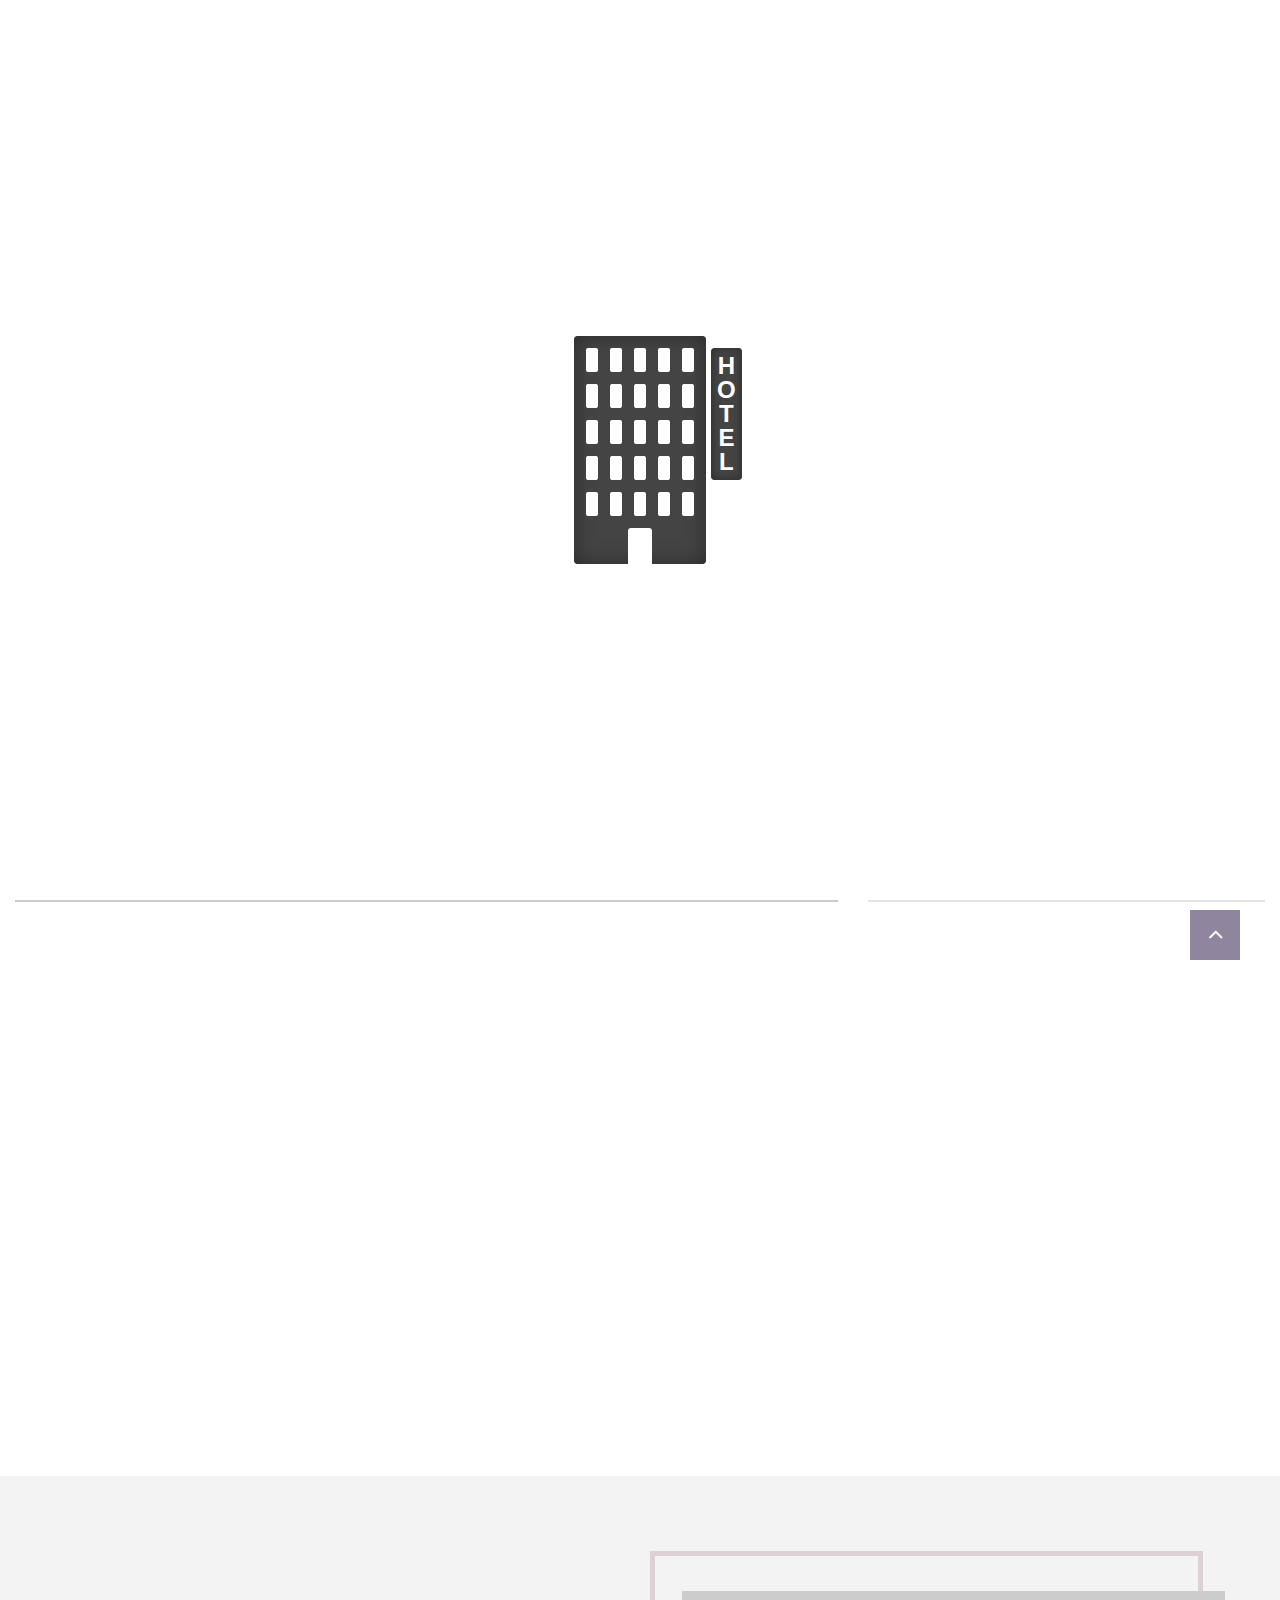
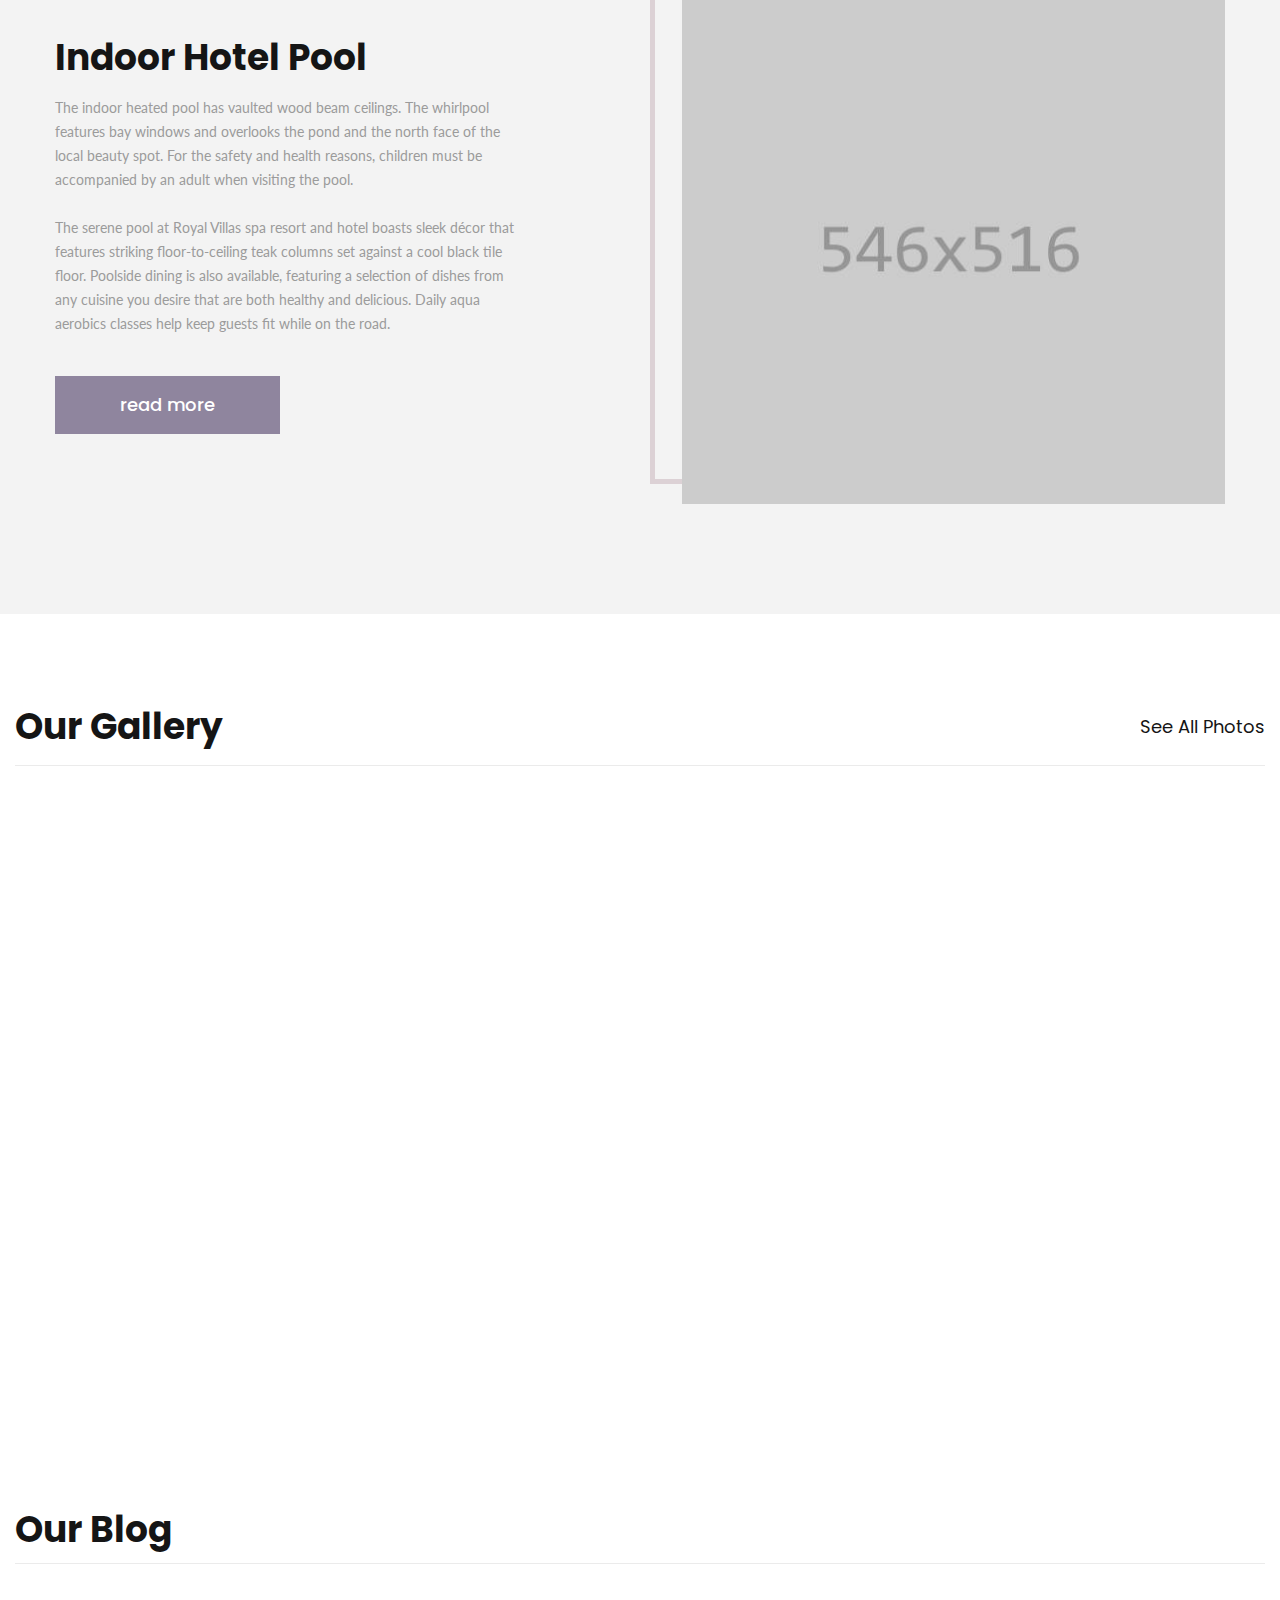
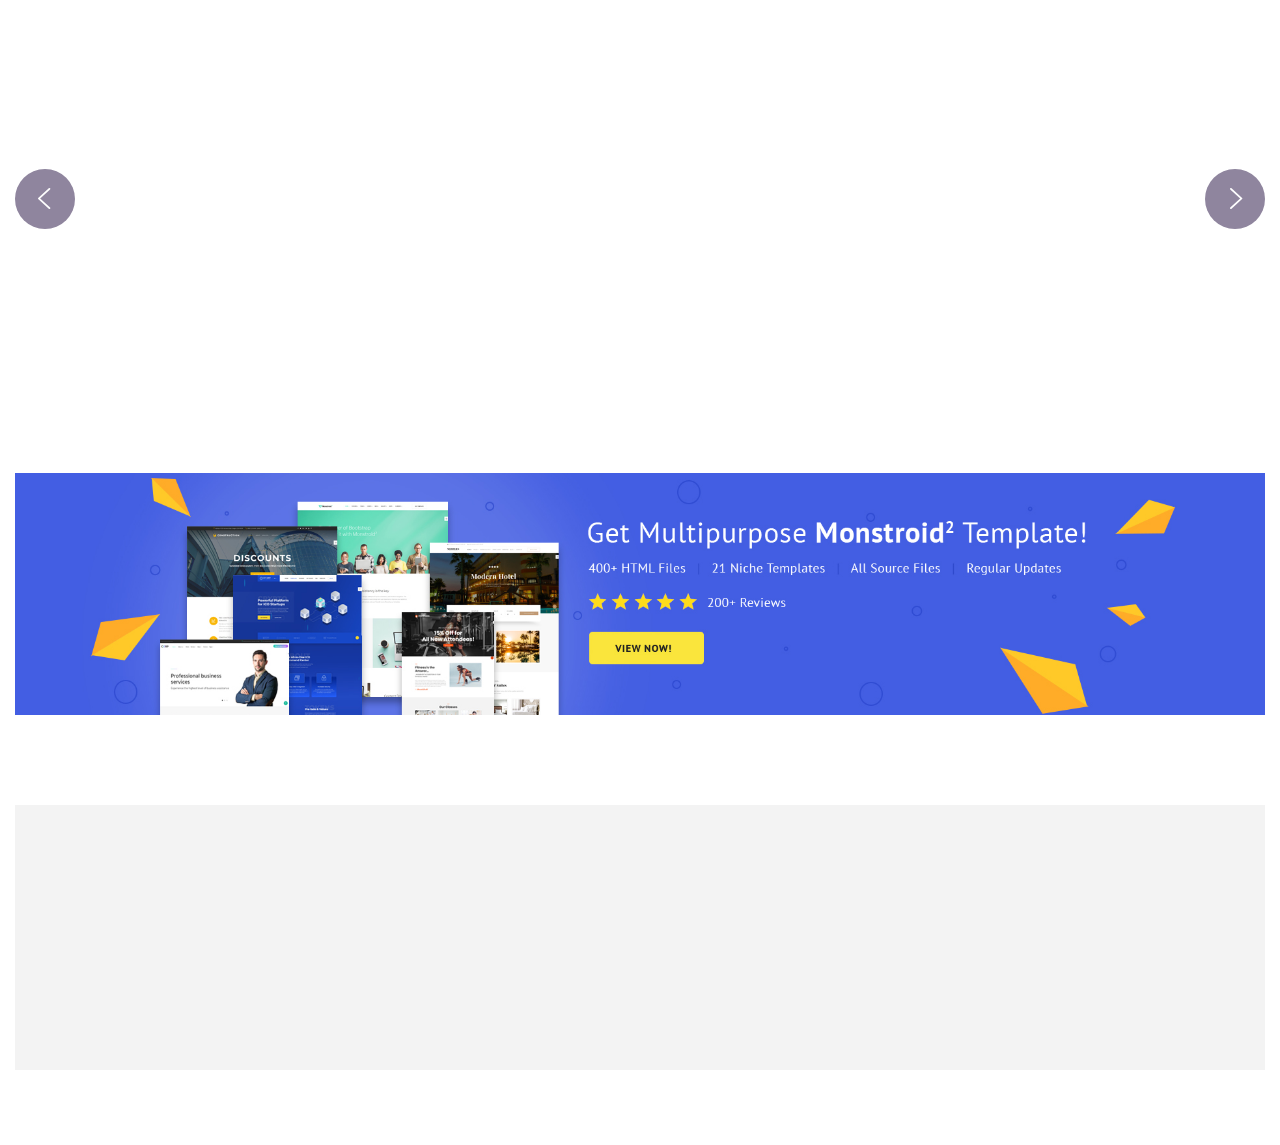
<file: index.html>
<!-- icon list--><!DOCTYPE html>
<html class="wide wow-animation" lang="en">
  <head>
    <!-- Site Title-->
    <title>Home</title>
    <meta name="format-detection" content="telephone=no">
    <meta name="viewport" content="width=device-width, height=device-height, initial-scale=1.0, maximum-scale=1.0, user-scalable=0">
    <meta http-equiv="X-UA-Compatible" content="IE=edge">
    <meta charset="utf-8">
    <link rel="icon" href="images/favicon.ico" type="image/x-icon">
    <!-- Stylesheets-->
    <link rel="stylesheet" type="text/css" href="//fonts.googleapis.com/css?family=Lato:400,700,400italic%7CPoppins:300,400,500,700">
    <link rel="stylesheet" href="css/bootstrap.css">
    <link rel="stylesheet" href="css/style.css">
    <style>.ie-panel{display: none;background: #212121;padding: 10px 0;box-shadow: 3px 3px 5px 0 rgba(0,0,0,.3);clear: both;text-align:center;position: relative;z-index: 1;} html.ie-10 .ie-panel, html.lt-ie-10 .ie-panel {display: block;}</style>
  </head>
  <body>
    <div class="ie-panel"><a href="http://windows.microsoft.com/en-US/internet-explorer/"><img src="images/ie8-panel/warning_bar_0000_us.jpg" height="42" width="820" alt="You are using an outdated browser. For a faster, safer browsing experience, upgrade for free today."></a></div>
    <!-- Page-->
    <div class="text-center page"><a class="banner banner-top" href="https://www.templatemonster.com/website-templates/monstroid2.html" target="_blank"><img src="images/monstroid.jpg" alt="" height="0"></a>
      <!-- Page preloader-->
      <div class="page-loader">
        <div>
          <div class="page-loader-body">
            <div class="loader">
              <div class="window"></div>
              <div class="window"></div>
              <div class="window"></div>
              <div class="window"></div>
              <div class="window"></div>
              <div class="window"></div>
              <div class="window"></div>
              <div class="window"></div>
              <div class="window"></div>
              <div class="window"></div>
              <div class="window"></div>
              <div class="window"></div>
              <div class="window"></div>
              <div class="window"></div>
              <div class="window"></div>
              <div class="window"></div>
              <div class="window"></div>
              <div class="window"></div>
              <div class="window"></div>
              <div class="window"></div>
              <div class="window"></div>
              <div class="window"></div>
              <div class="window"></div>
              <div class="window"></div>
              <div class="window"></div>
              <div class="door"></div>
              <div class="hotel-sign"><span>H</span><span>O</span><span>T</span><span>E</span><span>L</span></div>
            </div>
          </div>
        </div>
      </div>
      <!-- Page Header-->
      <header class="page-header" style="padding-bottom: 24px">
        <!-- RD Navbar-->
        <div class="rd-navbar-wrap">
          <nav class="rd-navbar rd-navbar-default-with-top-panel" data-layout="rd-navbar-fixed" data-sm-layout="rd-navbar-fixed" data-md-layout="rd-navbar-fullwidth" data-md-device-layout="rd-navbar-fixed" data-lg-layout="rd-navbar-fullwidth" data-lg-device-layout="rd-navbar-fullwidth" data-md-stick-up-offset="90px" data-lg-stick-up-offset="150px" data-stick-up="true" data-sm-stick-up="true" data-md-stick-up="true" data-lg-stick-up="true">
            <div class="rd-navbar-top-panel rd-navbar-collapse">
              <div class="rd-navbar-top-panel-inner">
                <div class="left-side">
                  <div class="group"><span class="text-italic">Follow Us:</span>
                    <ul class="list-inline">
                      <li><a class="icon icon-sm icon-secondary-5 fa fa-instagram" href="#"></a></li>
                      <li><a class="icon icon-sm icon-secondary-5 fa fa-facebook" href="#"></a></li>
                      <li><a class="icon icon-sm icon-secondary-5 fa fa-twitter" href="#"></a></li>
                    </ul>
                  </div>
                </div>
                <div class="center-side">
                  <!-- RD Navbar Brand-->
                  <div class="rd-navbar-brand fullwidth-brand"><a class="brand-name" href="index.html"><img src="images/logo-default-314x48.png" alt="" width="314" height="48"/></a></div>
                </div>
                <div class="right-side">
                  <!-- Contact Info-->
                  <div class="contact-info">
                    <div class="unit unit-middle unit-horizontal unit-spacing-xs">
                      <div class="unit__left"><span class="icon icon-primary text-middle mdi mdi-phone"></span></div>
                      <div class="unit__body"><a class="text-middle" href="tel:#">+1 (409) 987–5874</a></div>
                    </div>
                  </div>
                </div>
              </div>
            </div>
            <div class="rd-navbar-inner">
              <!-- RD Navbar Panel-->
              <div class="rd-navbar-panel">
                <!-- RD Navbar Toggle-->
                <button class="rd-navbar-toggle" data-rd-navbar-toggle=".rd-navbar-nav-wrap"><span></span></button>
                <!-- RD Navbar collapse toggle-->
                <button class="rd-navbar-collapse-toggle" data-rd-navbar-toggle=".rd-navbar-collapse"><span></span></button>
                <!-- RD Navbar Brand-->
                <div class="rd-navbar-brand mobile-brand"><a class="brand-name" href="index.html"><img src="images/logo-default-314x48.png" alt="" width="314" height="48"/></a></div>
              </div>
              <div class="rd-navbar-aside-right">
                <div class="rd-navbar-nav-wrap">
                  <div class="rd-navbar-nav-scroll-holder">
                    <ul class="rd-navbar-nav">
                      <li class="active"><a href="index.html">Home</a>
                      </li>
                      <li><a href="about-us.html">About Us</a>
                      </li>
                      <li><a href="contacts.html">Contacts</a>
                      </li>
                      <li><a href="typography.html">Typography</a>
                      </li>
                    </ul>
                  </div>
                </div>
              </div>
            </div>
          </nav>
        </div>
      </header>
      <section class="section">
        <div class="shell-wide">
          <div class="range range-30 range-xs-center">
            <div class="cell-lg-8 cell-xl-9">
              <!-- Classic slider-->
              <section class="section">
                <!-- Swiper -->
                <div class="swiper-container swiper-slider swiper-style-2" data-loop="false" data-autoplay="5500" data-simulate-touch="false" data-slide-effect="slide" data-direction="vertical">
                  <div class="swiper-wrapper">
                    <div class="swiper-slide" data-slide-bg="images/slide-01.jpg">
                      <div class="swiper-slide-caption">
                        <div class="shell text-sm-left">
                          <h1 data-caption-animate="slideInDown" data-caption-delay="100">Your Ideal Retreat</h1>
                          <div class="slider-subtitle-group">
                            <div class="decoration-line" data-caption-animate="slideInDown" data-caption-delay="400"></div>
                            <h4 data-caption-animate="slideInLeft" data-caption-delay="700">Enjoy the world of relaxation</h4>
                            <h3 data-caption-animate="slideInLeft" data-caption-delay="800">and tranquility!</h3>
                          </div><a class="button button-effect-ujarak button-lg button-white-outline button-square" href="about-us.html" data-caption-animate="slideInLeft" data-caption-delay="1150"><span>learn more</span></a>
                        </div>
                      </div>
                    </div>
                    <div class="swiper-slide" data-slide-bg="images/slide-02.jpg">
                      <div class="swiper-slide-caption">
                        <div class="shell text-sm-left">
                          <h1 data-caption-animate="slideInDown" data-caption-delay="100">Relax & Unwind</h1>
                          <div class="slider-subtitle-group">
                            <div class="decoration-line" data-caption-animate="slideInDown" data-caption-delay="400"></div>
                            <h4 data-caption-animate="slideInLeft" data-caption-delay="700">Experience the luxurious level</h4>
                            <h3 data-caption-animate="slideInLeft" data-caption-delay="800">of our spa treatments</h3>
                          </div><a class="button button-effect-ujarak button-lg button-white-outline button-square" href="about-us.html" data-caption-animate="slideInLeft" data-caption-delay="1150"><span>learn more</span></a>
                        </div>
                      </div>
                    </div>
                    <div class="swiper-slide" data-slide-bg="images/slide-03.jpg">
                      <div class="swiper-slide-caption">
                        <div class="shell text-sm-left">
                          <h1 data-caption-animate="slideInDown" data-caption-delay="100">Revitalize & Relax</h1>
                          <div class="slider-subtitle-group"> 
                            <div class="decoration-line" data-caption-animate="slideInDown" data-caption-delay="400"></div>
                            <h4 data-caption-animate="slideInLeft" data-caption-delay="700">Indulge in our top-notch</h4>
                            <h3 data-caption-animate="slideInLeft" data-caption-delay="800">spa resort</h3>
                          </div><a class="button button-effect-ujarak button-lg button-white-outline button-square" href="about-us.html" data-caption-animate="slideInLeft" data-caption-delay="1150"><span>learn more</span></a>
                        </div>
                      </div>
                    </div>
                  </div>
                  <div class="swiper-pagination"></div>
                </div>
              </section>
            </div>
            <div class="cell-lg-4 cell-xl-3 reveal-lg-flex">
              <div class="hotel-booking-form">
                <h3>Book a Room</h3>
                <!-- RD Mailform-->
                <form class="rd-mailform" data-form-output="form-output-global" data-form-type="contact" method="post" action="bat/rd-mailform.php">
                  <div class="range range-sm-bottom spacing-20">
                    <div class="cell-lg-12 cell-md-4">
                      <p class="text-uppercase">Your Name</p>
                      <div class="form-wrap">
                        <input class="form-input" id="contact-first-name" type="text" name="name" data-constraints="@Required">
                        <label class="form-label" for="contact-first-name">Your Full Name</label>
                      </div>
                    </div>
                    <div class="cell-lg-12 cell-md-4 cell-sm-6">
                      <p class="text-uppercase">Arrival</p>
                      <div class="form-wrap">
                        <label class="form-label form-label-icon" for="date-in"><span class="icon icon-primary fa-calendar"></span><span>Check-in Date</span></label>
                        <input class="form-input" id="date-in" data-time-picker="date" type="text" name="date" data-constraints="@Required">
                      </div>
                    </div>
                    <div class="cell-lg-12 cell-md-4 cell-sm-6">
                      <p class="text-uppercase">Departure</p>
                      <div class="form-wrap">
                        <label class="form-label form-label-icon" for="date-out"><span class="icon icon-primary fa-calendar"></span><span>Check-out Date</span></label>
                        <input class="form-input" id="date-out" data-time-picker="date" type="text" name="date" data-constraints="@Required">
                      </div>
                    </div>
                    <div class="cell-lg-6 cell-md-4 cell-xs-6">
                      <p class="text-uppercase">Adults</p>
                      <div class="form-wrap form-wrap-validation">
                        <!--Select 2-->
                        <select class="form-input select-filter" data-minimum-results-search="-1" data-placeholder="1" data-constraints="@Required">
                          <option>&nbsp;</option>
                          <option value="1">1</option>
                          <option value="2">2</option>
                          <option value="3">3</option>
                          <option value="4">4</option>
                          <option value="5">5</option>
                        </select>
                      </div>
                    </div>
                    <div class="cell-lg-6 cell-md-4 cell-xs-6">
                      <p class="text-uppercase">Children</p>
                      <div class="form-wrap form-wrap-validation">
                        <!--Select 2-->
                        <select class="form-input select-filter" data-minimum-results-search="-1" data-placeholder="0" data-constraints="@Required">
                          <option>&nbsp;</option>
                          <option value="1">0</option>
                          <option value="2">1</option>
                          <option value="3">2</option>
                          <option value="4">3</option>
                          <option value="5">4</option>
                        </select>
                      </div>
                    </div>
                    <div class="cell-lg-12 cell-md-4">
                      <button class="button button-primary button-square button-block button-effect-ujarak" type="submit"><span>check availability</span></button>
                    </div>
                  </div>
                </form>
              </div>
            </div>
          </div>
        </div>
      </section>
      <!-- About us-->
      <section class="section section-md bg-white text-center text-sm-left">
        <div class="shell-wide">
          <div class="range range-50 range-xs-center overflow-hidden">
            <div class="cell-sm-10 cell-md-8 cell-lg-7 wow fadeInUp" data-wow-delay=".1s">
              <div class="post-video post-video-border">
                <div class="post-video__image"><img src="images/video-bg-1020x525.jpg" alt="" width="1020" height="525"/>
                </div>
                <div class="post-video__body"><a class="link-control post-video__control" data-lightgallery="item" href="https://www.youtube.com/watch?v=I5FlP07kdvM"></a></div>
              </div>
            </div>
            <div class="cell-sm-10 cell-md-8 cell-lg-5 reveal-flex wow fadeInUp" data-wow-delay=".3s">
              <div class="bg-primary section-wrap-content-var-1">
                <div class="section-wrap-content-var-1-inner">
                  <h2>About Us</h2>
                  <p>Committed to everyone seeking energy and excitement, we offer endless possibilities to unwind and reenergize.</p>
                  <div class="group">
                    <dl class="list-desc">
                      <dt>Weekdays:</dt>
                      <dd><span>8:00–20:00</span></dd>
                    </dl>
                    <dl class="list-desc">
                      <dt>Weekends:</dt>
                      <dd><span>9:00–18:00</span></dd>
                    </dl>
                  </div><a class="button button-effect-ujarak button-lg button-secondary-outline button-square" href="about-us.html"><span>book now</span></a>
                </div>
              </div>
            </div>
          </div>
        </div>
      </section>
      <!--Indoor Pool-->
      <section class="section section-md bg-secondary-4 text-center text-sm-left">
        <div class="shell">
          <div class="range range-50 range-md-justify range-sm-middle">
            <div class="cell-sm-6 cell-md-5">
              <h3>Indoor Hotel Pool</h3>
              <p>The indoor heated pool has vaulted wood beam ceilings. The whirlpool features bay windows and overlooks the pond and the north face of the local beauty spot. For the safety and health reasons, children must be accompanied by an adult when visiting the pool.</p>
              <p>The serene pool at Royal Villas spa resort and hotel boasts sleek décor that features striking floor-to-ceiling teak columns set against a cool black tile floor. Poolside dining is also available, featuring a selection of dishes from any cuisine you desire that are both healthy and delicious. Daily aqua aerobics classes help keep guests fit while on the road.</p><a class="button button-primary button button-square button-effect-ujarak button-lg" href="#"><span>read more</span></a>
            </div>
            <div class="cell-sm-6">
              <div class="box-outline box-outline__mod-1">
                <figure><img src="images/services-05-546x516.jpg" alt="" width="546" height="516"/>
                </figure>
              </div>
            </div>
          </div>
        </div>
      </section>
      <!-- Portfolio-->
      <section class="section section-md bg-white text-center text-sm-left">
        <div class="shell-wide">
          <div class="range range-10 range-middle">
            <div class="cell-sm-6">
              <h3>Our Gallery</h3>
            </div>
            <div class="cell-sm-6 text-sm-right"><a class="heading-link link-gray-darker" href="#">See All Photos</a></div>
          </div>
          <hr>
          <div class="isotope-wrap">
            <!-- Isotope Content-->
            <div class="row isotope" data-isotope-layout="masonry" data-isotope-group="gallery" data-lightgallery="group">
              <div class="col-xs-12 col-sm-6 col-md-3 grid-sizer"></div>
              <div class="col-xs-12 col-sm-6 col-md-3 isotope-item wow fadeInUp" data-filter="Category 1" data-wow-delay=".1s"><a class="portfolio-item thumbnail-classic" href="images/gallery-1-533x800_original.jpg" data-size="533x800" data-lightgallery="item"><img src="images/gallery-1-420x584.jpg" alt="" width="420" height="584"/>
                  <figure></figure>
                  <div class="caption"><span class="icon mdi-thumb-up-outline">346</span><span class="icon mdi-eye">220</span></div></a>
              </div>
              <div class="col-xs-12 col-sm-6 col-md-3 isotope-item wow fadeInUp" data-filter="Category 1" data-wow-delay=".2s"><a class="portfolio-item thumbnail-classic" href="images/gallery-2-1199x800_original.jpg" data-size="1199x800" data-lightgallery="item"><img src="images/gallery-2-420x278.jpg" alt="" width="420" height="278"/>
                  <figure></figure>
                  <div class="caption"><span class="icon mdi-thumb-up-outline">346</span><span class="icon mdi-eye">220</span></div></a>
              </div>
              <div class="col-xs-12 col-sm-6 col-md-3 isotope-item wow fadeInUp" data-filter="Category 1" data-wow-delay=".4s"><a class="portfolio-item thumbnail-classic" href="images/gallery-3-584x800_original.jpg" data-size="584x800" data-lightgallery="item"><img src="images/gallery-3-420x584.jpg" alt="" width="420" height="584"/>
                  <figure></figure>
                  <div class="caption"><span class="icon mdi-thumb-up-outline">346</span><span class="icon mdi-eye">220</span></div></a>
              </div>
              <div class="col-xs-12 col-sm-6 col-md-3 isotope-item wow fadeInUp" data-filter="Category 1" data-wow-delay=".5s"><a class="portfolio-item thumbnail-classic" href="images/gallery-4-1200x800_original.jpg" data-size="1200x800" data-lightgallery="item"><img src="images/gallery-4-420x278.jpg" alt="" width="420" height="278"/>
                  <figure></figure>
                  <div class="caption"><span class="icon mdi-thumb-up-outline">346</span><span class="icon mdi-eye">220</span></div></a>
              </div>
              <div class="col-xs-12 col-sm-6 col-md-3 isotope-item wow fadeInUp" data-filter="Category 1" data-wow-delay=".3s"><a class="portfolio-item thumbnail-classic" href="images/gallery-5-1200x800_original.jpg" data-size="1200x800" data-lightgallery="item"><img src="images/gallery-5-420x278.jpg" alt="" width="420" height="278"/>
                  <figure></figure>
                  <div class="caption"><span class="icon mdi-thumb-up-outline">346</span><span class="icon mdi-eye">220</span></div></a>
              </div>
              <div class="col-xs-12 col-sm-6 col-md-3 isotope-item wow fadeInUp" data-filter="Category 1" data-wow-delay=".6s"><a class="portfolio-item thumbnail-classic" href="images/gallery-6-1200x798_original.jpg" data-size="1200x798" data-lightgallery="item"><img src="images/gallery-6-420x278.jpg" alt="" width="420" height="278"/>
                  <figure></figure>
                  <div class="caption"><span class="icon mdi-thumb-up-outline">346</span><span class="icon mdi-eye">220</span></div></a>
              </div>
            </div>
          </div>
        </div>
      </section>
      <!-- Blog-->
      <section class="section section-sm bg-white text-center text-sm-left">
        <div class="shell-wide">
          <h3>Our Blog</h3>
          <hr>
          <!-- Owl Carousel-->
          <div class="owl-carousel owl-carousel-stagePadding" data-items="1" data-sm-items="2" data-xl-items="3" data-dots="false" data-nav="true" data-stage-padding="0" data-lg-stage-padding="100" data-xl-stage-padding="0" data-loop="true" data-margin="30" data-mouse-drag="false" data-nav-class="[&quot;owl-button-prev fl-budicons-free-left161&quot;,&quot;owl-button-next  fl-budicons-free-right163&quot;]">
            <div class="post-box post-box-minimal post-box-horizontal wow fadeInUp" data-wow-delay=".1s"><a class="post-box-image" href="blog-post.html">
                <figure><img src="images/layout-2-blog-01-460x369.jpg" alt="" width="460" height="369"/>
                </figure></a>
              <div class="post-box-minimal-caption">
                <div class="post-box-minimal-caption-inner">
                  <h5 class="post-box-minimal-title"><a href="blog-post.html">Top 3 Reasons Why Royal Villas Offers the Best Spa Procedures</a></h5>
                  <div class="post-box-minimal-meta-bottom">
                    <time class="post-box-icon mdi mdi-clock" datetime="2017">October 12, 2017</time>
                    <p><a class="post-box-icon mdi mdi-thumb-up-outline" href="blog-post.html">78</a></p>
                  </div>
                </div>
              </div>
            </div>
            <div class="post-box post-box-minimal post-box-horizontal wow fadeInUp" data-wow-delay=".2s"><a class="post-box-image" href="blog-post.html">
                <figure><img src="images/layout-2-blog-02-460x369.jpg" alt="" width="460" height="369"/>
                </figure></a>
              <div class="post-box-minimal-caption">
                <div class="post-box-minimal-caption-inner">
                  <h5 class="post-box-minimal-title"><a href="blog-post.html">Featured Therapies and Activities at Royal Villas Spa Resort and Hotel</a></h5>
                  <div class="post-box-minimal-meta-bottom">
                    <time class="post-box-icon mdi mdi-clock" datetime="2017">October 26, 2017</time>
                    <p><a class="post-box-icon mdi mdi-thumb-up-outline" href="blog-post.html">15</a></p>
                  </div>
                </div>
              </div>
            </div>
            <div class="post-box post-box-minimal post-box-horizontal wow fadeInUp" data-wow-delay=".3s"><a class="post-box-image" href="blog-post.html">
                <figure><img src="images/layout-2-blog-03-460x369.jpg" alt="" width="460" height="369"/>
                </figure></a>
              <div class="post-box-minimal-caption">
                <div class="post-box-minimal-caption-inner">
                  <h5 class="post-box-minimal-title"><a href="blog-post.html"> Why Your Relaxing Getaway Starts Here</a></h5>
                  <div class="post-box-minimal-meta-bottom">
                    <time class="post-box-icon mdi mdi-clock" datetime="2017">August 23, 2017</time>
                    <p><a class="post-box-icon mdi mdi-thumb-up-outline" href="blog-post.html">40</a></p>
                  </div>
                </div>
              </div>
            </div>
          </div>
        </div>
      </section>
      <!-- Page Footer-->
      <footer class="page-footer text-left text-sm-left">
        <div class="shell-wide">
          <div class="footer-banner section-sm"><a class="banner" href="https://www.templatemonster.com/website-templates/monstroid2.html" target="_blank"><img src="images/monstroid_big.jpg" alt="" height="0"></a></div>
          <div class="page-footer-minimal">
            <div class="shell-wide">
              <div class="range range-50">
                <div class="cell-sm-6 cell-md-3 cell-lg-4 wow fadeInUp" data-wow-delay=".1s">
                  <div class="page-footer-minimal-inner">
                    <h4>Opening Hours</h4>
                    <ul class="list-unstyled">
                      <li>
                        <div class="group-xs"> 
                          <div>
                            <dl class="list-desc">
                              <dt>Weekdays: </dt>
                              <dd class="text-gray-darker"><span>8:00–20:00</span></dd>
                            </dl>
                          </div>
                          <div>
                            <dl class="list-desc">
                              <dt>Weekends: </dt>
                              <dd class="text-gray-darker"><span>9:00–18:00</span></dd>
                            </dl>
                          </div>
                        </div>
                      </li>
                      <li>
                        <p class="rights"><span>&copy;&nbsp;</span><span>2019</span><span>&nbsp;</span><span class="copyright-year"></span>Royal Villas. All Rights Reserved. Design by <a href="https://www.templatemonster.com">TemplateMonster</a></p>
                      </li>
                    </ul>
                  </div>
                </div>
                <div class="cell-sm-6 cell-md-5 cell-lg-4 wow fadeInUp" data-wow-delay=".2s">
                  <div class="page-footer-minimal-inner">
                    <h4>Address</h4>
                    <ul class="list-unstyled">
                      <li>
                        <dl class="list-desc">
                          <dt><span class="icon icon-sm mdi mdi-map-marker"></span></dt>
                          <dd><a class="link link-gray-darker" href="#">6036 Richmond hwy., Alexandria, VA, 2230</a></dd>
                        </dl>
                      </li>
                      <li>
                        <dl class="list-desc">
                          <dt><span class="icon icon-sm mdi mdi-phone"></span></dt>
                          <dd class="text-gray-darker">Call Us: <a class="link link-gray-darker" href="tel:#">+1 (409) 987–5874</a>
                          </dd>
                        </dl>
                      </li>
                    </ul>
                  </div>
                </div>
                <div class="cell-sm-8 cell-md-4 wow fadeInUp" data-wow-delay=".3s">
                  <div class="page-footer-minimal-inner-subscribe">
                    <h4>Join Our Newsletter</h4>
                    <!-- RD Mailform-->
                    <form class="rd-mailform rd-mailform-inline form-center" data-form-output="form-output-global" data-form-type="subscribe" method="post" action="bat/rd-mailform.php">
                      <div class="form-wrap">
                        <input class="form-input" id="subscribe-email" type="email" name="email" data-constraints="@Email @Required">
                        <label class="form-label" for="subscribe-email">Enter your e-mail</label>
                      </div>
                      <button class="button button-primary-2 button-effect-ujarak button-square" type="submit"><span>Subscribe</span></button>
                    </form>
                  </div>
                </div>
              </div>
            </div>
          </div>
        </div>
      </footer>
    </div>
    <!-- PANEL-->
    <!-- END PANEL-->
    <!-- Global Mailform Output-->
    <div class="snackbars" id="form-output-global"></div>
    <!-- PhotoSwipe Gallery-->
    <div class="pswp" tabindex="-1" role="dialog" aria-hidden="true">
      <div class="pswp__bg"></div>
      <div class="pswp__scroll-wrap">
        <div class="pswp__container">
          <div class="pswp__item"></div>
          <div class="pswp__item"></div>
          <div class="pswp__item"></div>
        </div>
        <div class="pswp__ui pswp__ui--hidden">
          <div class="pswp__top-bar">
            <div class="pswp__counter"></div>
            <button class="pswp__button pswp__button--close" title="Close (Esc)"></button>
            <button class="pswp__button pswp__button--share" title="Share"></button>
            <button class="pswp__button pswp__button--fs" title="Toggle fullscreen"></button>
            <button class="pswp__button pswp__button--zoom" title="Zoom in/out"></button>
            <div class="pswp__preloader">
              <div class="pswp__preloader__icn">
                <div class="pswp__preloader__cut">
                  <div class="pswp__preloader__donut"></div>
                </div>
              </div>
            </div>
          </div>
          <div class="pswp__share-modal pswp__share-modal--hidden pswp__single-tap">
            <div class="pswp__share-tooltip"></div>
          </div>
          <button class="pswp__button pswp__button--arrow--left" title="Previous (arrow left)"></button>
          <button class="pswp__button pswp__button--arrow--right" title="Next (arrow right)"></button>
          <div class="pswp__caption">
            <div class="pswp__caption__cent"></div>
          </div>
        </div>
      </div>
    </div>
    <!-- Javascript-->
    <script src="js/core.min.js"></script>
    <script src="js/script.js"></script>
    <!--Coded by Drel-->
  </body>
</html>
</file>
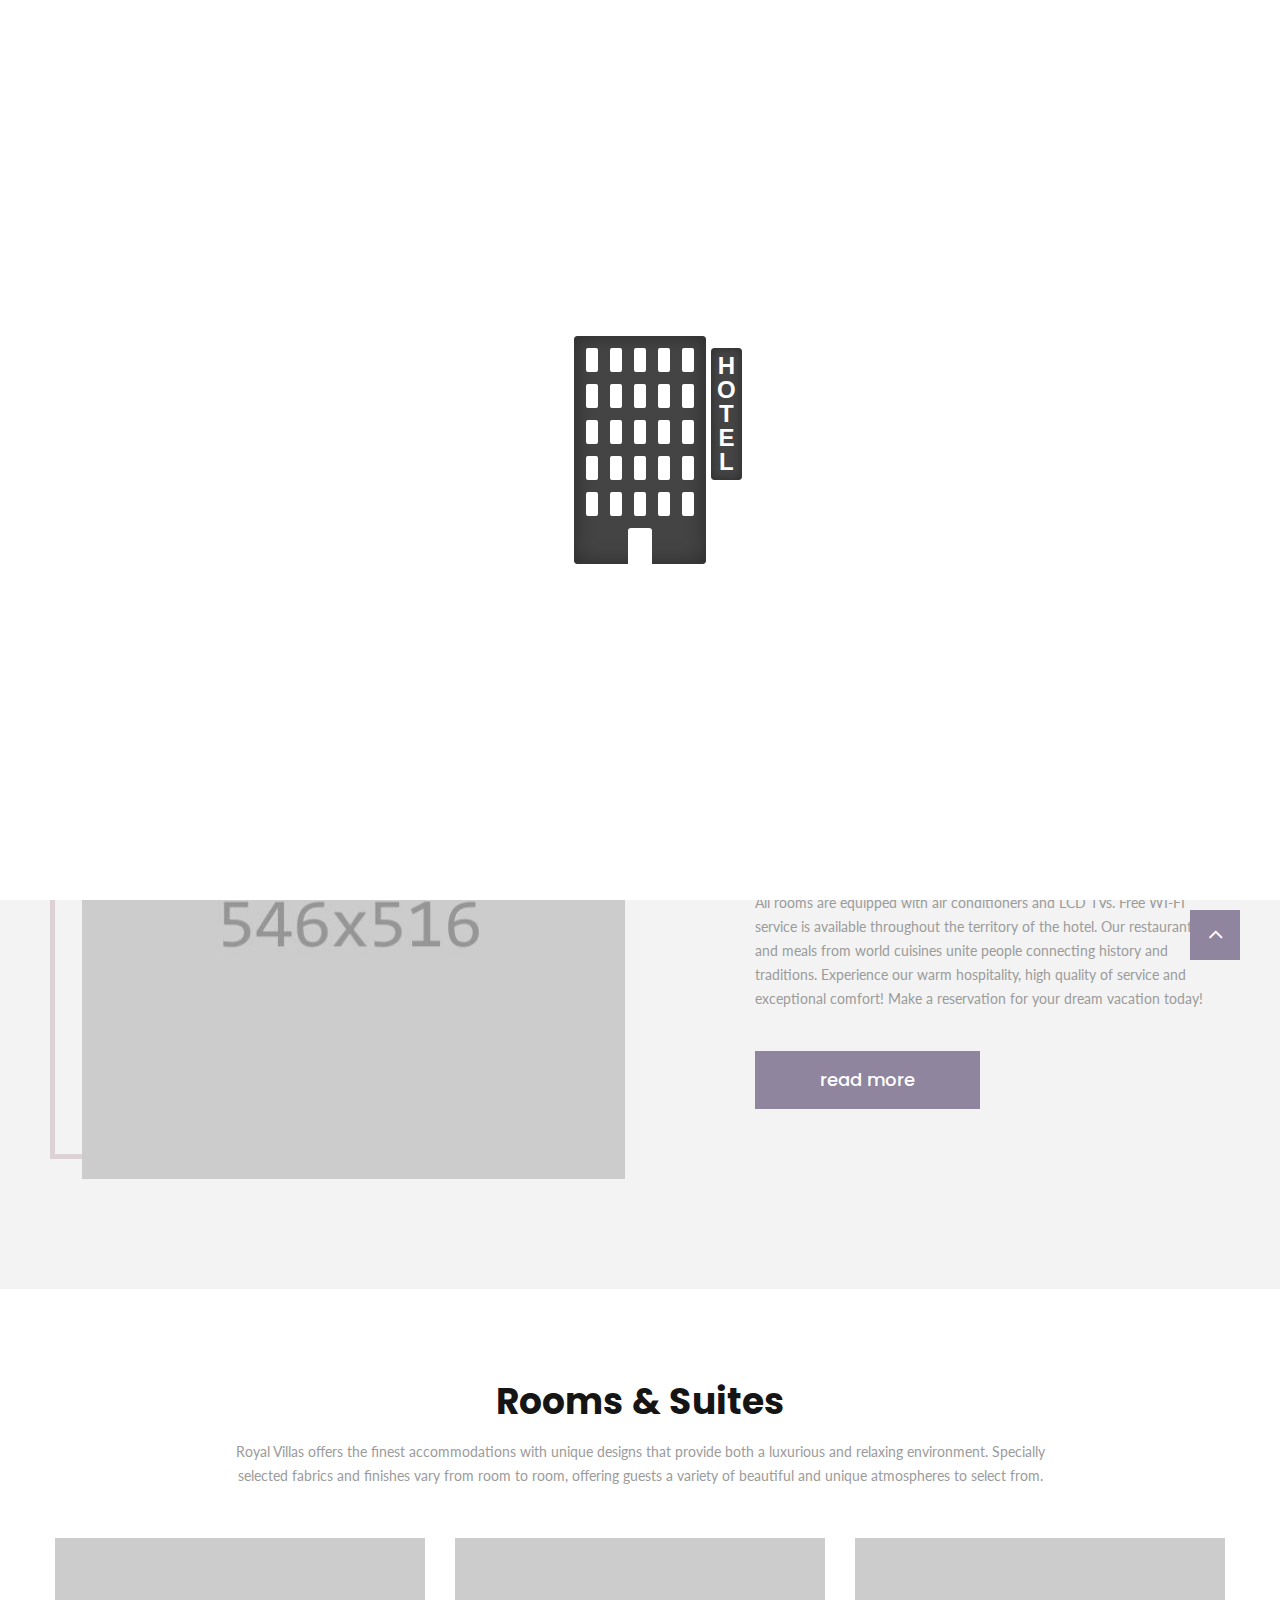
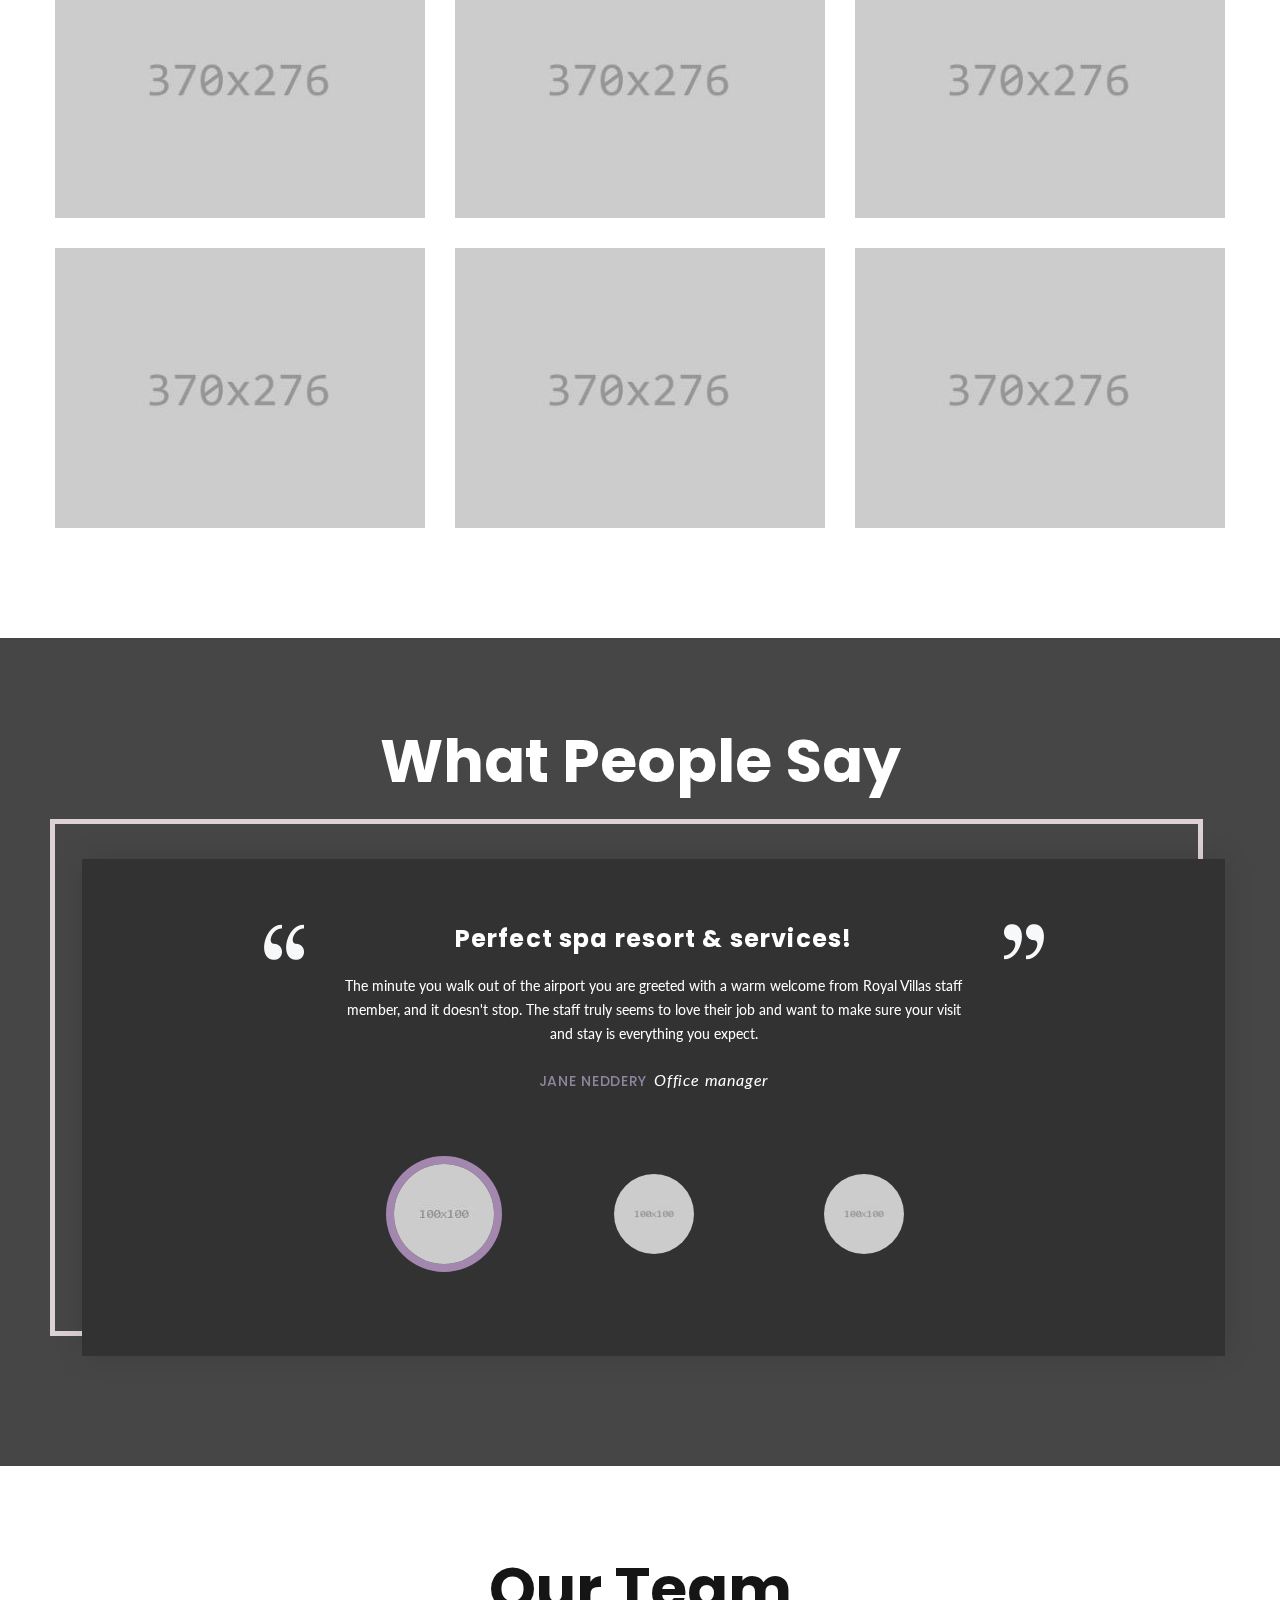
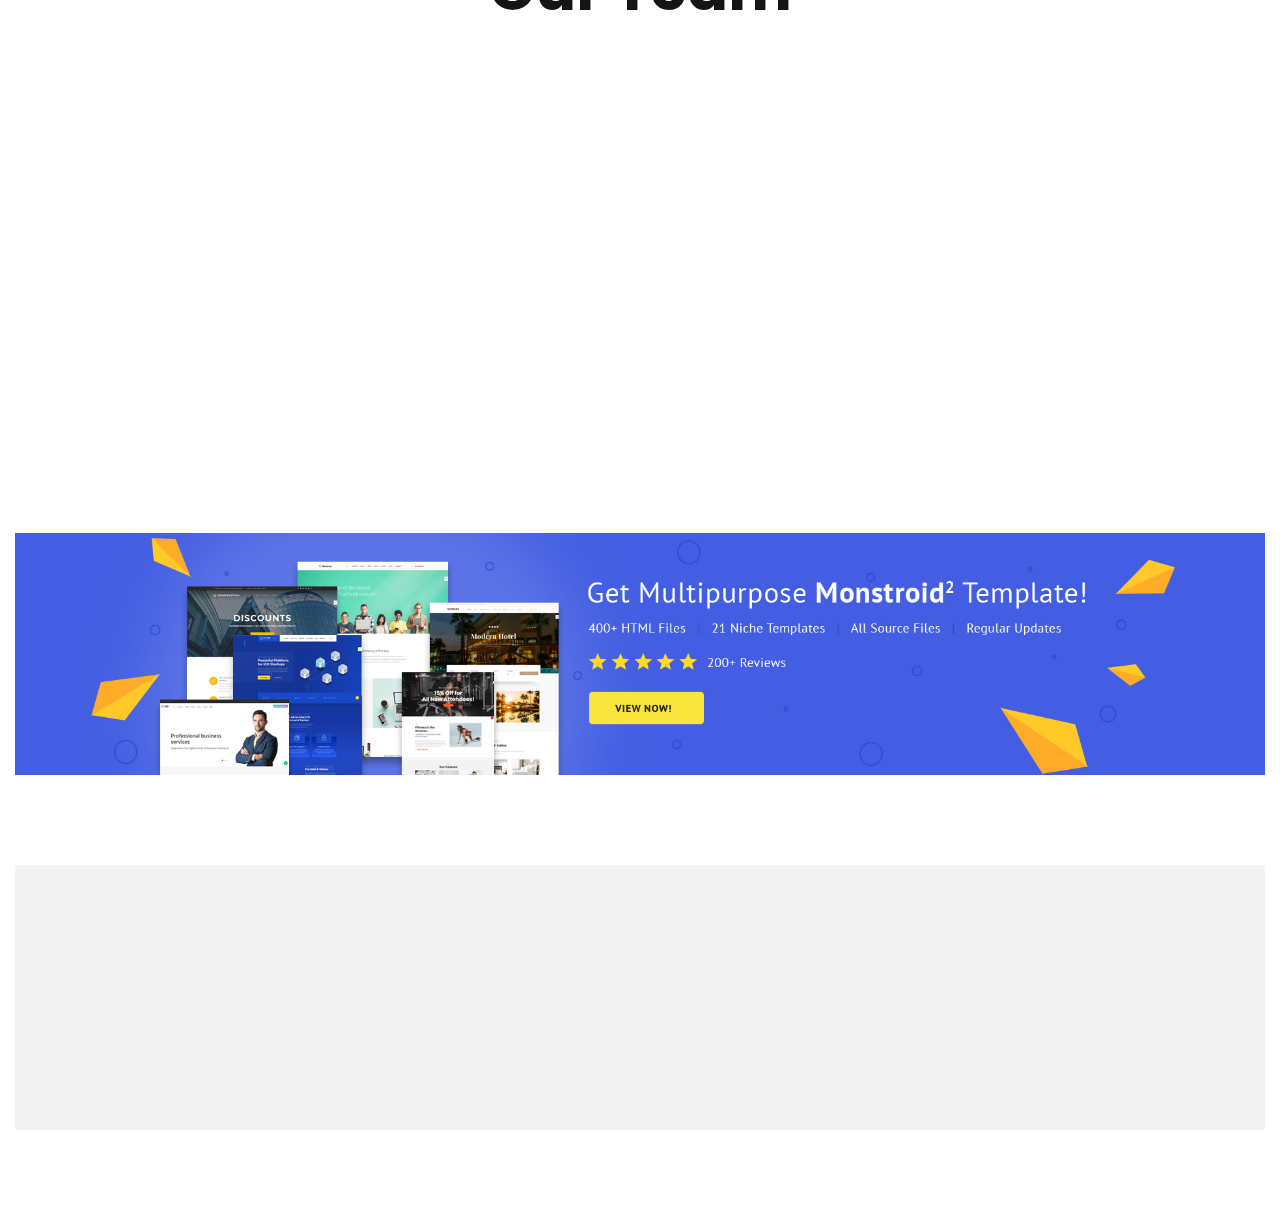
<file: about-us.html>
<!-- icon list--><!DOCTYPE html>
<html class="wide wow-animation" lang="en">
  <head>
    <!-- Site Title-->
    <title>About Us</title>
    <meta name="format-detection" content="telephone=no">
    <meta name="viewport" content="width=device-width, height=device-height, initial-scale=1.0, maximum-scale=1.0, user-scalable=0">
    <meta http-equiv="X-UA-Compatible" content="IE=edge">
    <meta charset="utf-8">
    <link rel="icon" href="images/favicon.ico" type="image/x-icon">
    <!-- Stylesheets-->
    <link rel="stylesheet" type="text/css" href="//fonts.googleapis.com/css?family=Lato:400,700,400italic%7CPoppins:300,400,500,700">
    <link rel="stylesheet" href="css/bootstrap.css">
    <link rel="stylesheet" href="css/style.css">
    <style>.ie-panel{display: none;background: #212121;padding: 10px 0;box-shadow: 3px 3px 5px 0 rgba(0,0,0,.3);clear: both;text-align:center;position: relative;z-index: 1;} html.ie-10 .ie-panel, html.lt-ie-10 .ie-panel {display: block;}</style>
  </head>
  <body>
    <div class="ie-panel"><a href="http://windows.microsoft.com/en-US/internet-explorer/"><img src="images/ie8-panel/warning_bar_0000_us.jpg" height="42" width="820" alt="You are using an outdated browser. For a faster, safer browsing experience, upgrade for free today."></a></div>
    <!-- Page-->
    <div class="text-center page"><a class="banner banner-top" href="https://www.templatemonster.com/website-templates/monstroid2.html" target="_blank"><img src="images/monstroid.jpg" alt="" height="0"></a>
      <!-- Page preloader-->
      <div class="page-loader">
        <div>
          <div class="page-loader-body">
            <div class="loader">
              <div class="window"></div>
              <div class="window"></div>
              <div class="window"></div>
              <div class="window"></div>
              <div class="window"></div>
              <div class="window"></div>
              <div class="window"></div>
              <div class="window"></div>
              <div class="window"></div>
              <div class="window"></div>
              <div class="window"></div>
              <div class="window"></div>
              <div class="window"></div>
              <div class="window"></div>
              <div class="window"></div>
              <div class="window"></div>
              <div class="window"></div>
              <div class="window"></div>
              <div class="window"></div>
              <div class="window"></div>
              <div class="window"></div>
              <div class="window"></div>
              <div class="window"></div>
              <div class="window"></div>
              <div class="window"></div>
              <div class="door"></div>
              <div class="hotel-sign"><span>H</span><span>O</span><span>T</span><span>E</span><span>L</span></div>
            </div>
          </div>
        </div>
      </div>
      <!-- Page Header-->
      <header class="page-header" style="padding-bottom: 24px">
        <!-- RD Navbar-->
        <div class="rd-navbar-wrap">
          <nav class="rd-navbar rd-navbar-default-with-top-panel" data-layout="rd-navbar-fixed" data-sm-layout="rd-navbar-fixed" data-md-layout="rd-navbar-fullwidth" data-md-device-layout="rd-navbar-fixed" data-lg-layout="rd-navbar-fullwidth" data-lg-device-layout="rd-navbar-fullwidth" data-md-stick-up-offset="90px" data-lg-stick-up-offset="150px" data-stick-up="true" data-sm-stick-up="true" data-md-stick-up="true" data-lg-stick-up="true">
            <div class="rd-navbar-top-panel rd-navbar-collapse">
              <div class="rd-navbar-top-panel-inner">
                <div class="left-side">
                  <div class="group"><span class="text-italic">Follow Us:</span>
                    <ul class="list-inline">
                      <li><a class="icon icon-sm icon-secondary-5 fa fa-instagram" href="#"></a></li>
                      <li><a class="icon icon-sm icon-secondary-5 fa fa-facebook" href="#"></a></li>
                      <li><a class="icon icon-sm icon-secondary-5 fa fa-twitter" href="#"></a></li>
                    </ul>
                  </div>
                </div>
                <div class="center-side">
                  <!-- RD Navbar Brand-->
                  <div class="rd-navbar-brand fullwidth-brand"><a class="brand-name" href="index.html"><img src="images/logo-default-314x48.png" alt="" width="314" height="48"/></a></div>
                </div>
                <div class="right-side">
                  <!-- Contact Info-->
                  <div class="contact-info">
                    <div class="unit unit-middle unit-horizontal unit-spacing-xs">
                      <div class="unit__left"><span class="icon icon-primary text-middle mdi mdi-phone"></span></div>
                      <div class="unit__body"><a class="text-middle" href="tel:#">+1 (409) 987–5874</a></div>
                    </div>
                  </div>
                </div>
              </div>
            </div>
            <div class="rd-navbar-inner">
              <!-- RD Navbar Panel-->
              <div class="rd-navbar-panel">
                <!-- RD Navbar Toggle-->
                <button class="rd-navbar-toggle" data-rd-navbar-toggle=".rd-navbar-nav-wrap"><span></span></button>
                <!-- RD Navbar collapse toggle-->
                <button class="rd-navbar-collapse-toggle" data-rd-navbar-toggle=".rd-navbar-collapse"><span></span></button>
                <!-- RD Navbar Brand-->
                <div class="rd-navbar-brand mobile-brand"><a class="brand-name" href="index.html"><img src="images/logo-default-314x48.png" alt="" width="314" height="48"/></a></div>
              </div>
              <div class="rd-navbar-aside-right">
                <div class="rd-navbar-nav-wrap">
                  <div class="rd-navbar-nav-scroll-holder">
                    <ul class="rd-navbar-nav">
                      <li><a href="index.html">Home</a>
                      </li>
                      <li class="active"><a href="about-us.html">About Us</a>
                      </li>
                      <li><a href="contacts.html">Contacts</a>
                      </li>
                      <li><a href="typography.html">Typography</a>
                      </li>
                    </ul>
                  </div>
                </div>
              </div>
            </div>
          </nav>
        </div>
      </header>
      <!-- Breadcrumbs & Page title-->
      <section class="section-md text-center bg-image breadcrumbs-01">
        <div class="shell shell-fluid">
          <div class="range range-xs-center">
            <div class="cell-xs-12 cell-xl-11">
              <h2 class="text-white">About Us</h2>
              <ul class="breadcrumbs-custom">
                <li><a href="index.html">Home</a></li>
                <li class="active">About Us</li>
              </ul>
            </div>
          </div>
        </div>
      </section>

      <section class="section section-md bg-secondary-4 text-center text-sm-left">
        <div class="shell">
          <div class="range range-50 range-md-justify range-sm-middle">
            <div class="cell-sm-6 wow fadeInUp" data-wow-delay=".1s">
              <div class="box-outline box-outline__mod-1">
                <figure><img src="images/about-01-546x516.jpg" alt="" width="546" height="516"/>
                </figure>
              </div>
            </div>
            <div class="cell-sm-6 cell-md-5 wow fadeInUp" data-wow-delay=".2s">
              <h3>A Few Words About Us</h3>
              <p>Tired of your daily routine? Seeking for a place to stay and rest with your family? You are in the right place! Our spa resort and hotel provides luxury and historic accommodations for travelers. It combines modern style and amenities with traditional values.</p>
              <p>All rooms are equipped with air conditioners and LCD TVs. Free WI-FI service is available throughout the territory of the hotel. Our restaurant food and meals from world cuisines unite people connecting history and traditions. Experience our warm hospitality, high quality of service and exceptional comfort! Make a reservation for your dream vacation today!</p><a class="button button-primary button button-square button-effect-ujarak button-lg" href="#"><span>read more</span></a>
            </div>
          </div>
        </div>
      </section>
      <section class="section section-md">
        <div class="shell">
          <h3>Rooms & Suites</h3>
          <p>Royal Villas offers the finest accommodations with unique designs that provide both a luxurious and relaxing environment. Specially <br> selected fabrics and finishes vary from room to room, offering guests a variety of beautiful and unique atmospheres to select from.</p>
          <div class="range range-30" data-lightgallery="group">
            <div class="cell-sm-6 cell-md-4"><a class="thumbnail-classic" href="images/grid-gallery-1-1200x800_original.jpg" data-lightgallery="item">
                <figure><img src="images/grid-gallery-1-370x276.jpg" alt="" width="370" height="276"/>
                </figure>
                <div class="caption">
                  <p class="caption-title">Single Room</p>
                  <p class="caption-text">Each room has its own unique décor and arrangement.</p>
                </div></a>
            </div>
            <div class="cell-sm-6 cell-md-4"><a class="thumbnail-classic" href="images/grid-gallery-2-1200x800_original.jpg" data-lightgallery="item">
                <figure><img src="images/grid-gallery-2-370x276.jpg" alt="" width="370" height="276"/>
                </figure>
                <div class="caption">
                  <p class="caption-title">Double Room</p>
                  <p class="caption-text">Each room has its own unique décor and arrangement.</p>
                </div></a>
            </div>
            <div class="cell-sm-6 cell-md-4"><a class="thumbnail-classic" href="images/grid-gallery-3-1058x800_original.jpg" data-lightgallery="item">
                <figure><img src="images/grid-gallery-3-370x276.jpg" alt="" width="370" height="276"/>
                </figure>
                <div class="caption">
                  <p class="caption-title">Twin Room</p>
                  <p class="caption-text">Each room has its own unique décor and arrangement.</p>
                </div></a>
            </div>
            <div class="cell-sm-6 cell-md-4"><a class="thumbnail-classic" href="images/grid-gallery-4-1200x797_original.jpg" data-lightgallery="item">
                <figure><img src="images/grid-gallery-4-370x276.jpg" alt="" width="370" height="276"/>
                </figure>
                <div class="caption">
                  <p class="caption-title">Family Room</p>
                  <p class="caption-text">Each room has its own unique décor and arrangement.</p>
                </div></a>
            </div>
            <div class="cell-sm-6 cell-md-4"><a class="thumbnail-classic" href="images/grid-gallery-5-1200x800_original.jpg" data-lightgallery="item">
                <figure><img src="images/grid-gallery-5-370x276.jpg" alt="" width="370" height="276"/>
                </figure>
                <div class="caption">
                  <p class="caption-title">Executive Suite</p>
                  <p class="caption-text">Each room has its own unique décor and arrangement.</p>
                </div></a>
            </div>
            <div class="cell-sm-6 cell-md-4"><a class="thumbnail-classic" href="images/grid-gallery-6-1200x800_original.jpg" data-lightgallery="item">
                <figure><img src="images/grid-gallery-6-370x276.jpg" alt="" width="370" height="276"/>
                </figure>
                <div class="caption">
                  <p class="caption-title">VIP Suite</p>
                  <p class="caption-text">Each room has its own unique décor and arrangement.</p>
                </div></a>
            </div>
          </div>
        </div>
      </section>
      <section class="section section-md bg-secondary-3 text-center">
        <div class="shell">
          <h2>What People Say</h2>
          <div class="range range-50">
            <div class="cell-xs-12">
              <div class="box-outline box-outline-fullwidth box-outline__mod-1">
                <div class="quote-carousel-wrap">
                  <!-- Slick Carousel-->
                  <div class="slick-slider carousel-parent" data-arrows="false" data-loop="true" data-dots="false" data-swipe="true" data-items="1" data-child="#child-carousel" data-for="#child-carousel">
                    <div class="item">
                      <div class="quote-center">
                        <div class="quote-center-title">
                          <h4>Perfect spa resort & services!</h4>
                        </div>
                        <p class="quote-center-body">
                          <q>The minute you walk out of the airport you are greeted with a warm welcome from Royal Villas staff member, and it doesn't stop. The staff truly seems to love their job and want to make sure your visit and stay is everything you expect.</q>
                        </p>
                        <div class="quote-center-cite">
                          <cite>Jane Neddery</cite><span>Office manager</span>
                        </div>
                      </div>
                    </div>
                    <div class="item">
                      <div class="quote-center">
                        <div class="quote-center-title">
                          <h4>Great atmosphere and level of customer service</h4>
                        </div>
                        <p class="quote-center-body">
                          <q>Got a Royal Villas certificate as a gift a few months ago, and I really had a fantastic spa experience there. I arrived early & was greeted warmly at the door. Surprisingly, I didn't have to wait. Everything was perfect. Highly recommend this amazing place to everybody!</q>
                        </p>
                        <div class="quote-center-cite">
                          <cite>Sam Brown</cite><span>Journalist</span>
                        </div>
                      </div>
                    </div>
                    <div class="item">
                      <div class="quote-center">
                        <div class="quote-center-title">
                          <h4>Wonderful and friendly environment</h4>
                        </div>
                        <p class="quote-center-body">
                          <q>No better way to rediscover the joy in everyday living than at Royal Villas. Second time to visit and experience was just as powerful as the first. They exceeded all my expectation one again. This is the place to visit if you are looking for a high-quality spa!</q>
                        </p>
                        <div class="quote-center-cite">
                          <cite>Julie Adams</cite><span>Babysitter</span>
                        </div>
                      </div>
                    </div>
                  </div>
                  <div class="slick-slider" id="child-carousel" data-for=".carousel-parent" data-arrows="false" data-loop="true" data-dots="false" data-swipe="true" data-center-mode="true" data-sm-center-mode="true" data-md-center-mode="true" data-lg-center-mode="true" data-center-padding="0.50" data-items="1" data-xs-items="1" data-sm-items="3" data-md-items="3" data-lg-items="3" data-slide-to-scroll="1">
                    <div class="item">
                      <figure><img class="img-circle" src="images/about-02-100x100.jpg" alt="" width="100" height="100"/>
                      </figure>
                    </div>
                    <div class="item">
                      <figure><img class="img-circle" src="images/about-04-100x100.jpg" alt="" width="100" height="100"/>
                      </figure>
                    </div>
                    <div class="item">
                      <figure><img class="img-circle" src="images/about-05-100x100.jpg" alt="" width="100" height="100"/>
                      </figure>
                    </div>
                  </div>
                </div>
              </div>
            </div>
          </div>
        </div>
      </section>
      <section class="section section-md bg-white">
        <div class="shell">
          <h2>Our Team</h2>
          <div class="range range-xs-center range-75">
            <!--team member 1-->
            <div class="cell-sm-6 cell-md-4 wow fadeInUp" data-wow-delay=".1s">
              <div class="team-box box-outline">
                <div class="team-image-box"><img src="images/team-01-295x282.jpg" alt="" width="295" height="282"/>
                  <div class="team-image-caption">
                    <ul class="list-inline">
                      <li><a class="icon-sm icon-white fa-instagram icon" href="#"></a></li>
                      <li><a class="icon-sm icon-white fa-facebook icon" href="#"></a></li>
                      <li><a class="icon-sm icon-white fa-twitter icon" href="#"></a></li>
                    </ul>
                  </div>
                </div>
                <div class="team-caption"><a class="link team-title" href="#">Theresa Smith</a><span>General Manager</span></div>
              </div>
            </div>
            <!--team member 2-->
            <div class="cell-sm-6 cell-md-4 wow fadeInUp" data-wow-delay=".2s">
              <div class="team-box box-outline">
                <div class="team-image-box"><img src="images/team-02-295x282.jpg" alt="" width="295" height="282"/>
                  <div class="team-image-caption">
                    <ul class="list-inline">
                      <li><a class="icon-sm icon-white fa-instagram icon" href="#"></a></li>
                      <li><a class="icon-sm icon-white fa-facebook icon" href="#"></a></li>
                      <li><a class="icon-sm icon-white fa-twitter icon" href="#"></a></li>
                    </ul>
                  </div>
                </div>
                <div class="team-caption"><a class="link team-title" href="#">Albert Mills</a><span>Cosmetologist</span></div>
              </div>
            </div>
            <!--team member 3-->
            <div class="cell-sm-6 cell-md-4 wow fadeInUp" data-wow-delay=".3s">
              <div class="team-box box-outline">
                <div class="team-image-box"><img src="images/team-03-295x282.jpg" alt="" width="295" height="282"/>
                  <div class="team-image-caption">
                    <ul class="list-inline">
                      <li><a class="icon-sm icon-white fa-instagram icon" href="#"></a></li>
                      <li><a class="icon-sm icon-white fa-facebook icon" href="#"></a></li>
                      <li><a class="icon-sm icon-white fa-twitter icon" href="#"></a></li>
                    </ul>
                  </div>
                </div>
                <div class="team-caption"><a class="link team-title" href="#">Sandra Adams</a><span>Receptionist</span></div>
              </div>
            </div>
          </div>
        </div>
      </section>
      <!-- Page Footer-->
      <footer class="page-footer text-left text-sm-left">
        <div class="shell-wide">
          <div class="footer-banner section-sm"><a class="banner" href="https://www.templatemonster.com/website-templates/monstroid2.html" target="_blank"><img src="images/monstroid_big.jpg" alt="" height="0"></a></div>
          <div class="page-footer-minimal">
            <div class="shell-wide">
              <div class="range range-50">
                <div class="cell-sm-6 cell-md-3 cell-lg-4 wow fadeInUp" data-wow-delay=".1s">
                  <div class="page-footer-minimal-inner">
                    <h4>Opening Hours</h4>
                    <ul class="list-unstyled">
                      <li>
                        <div class="group-xs"> 
                          <div>
                            <dl class="list-desc">
                              <dt>Weekdays: </dt>
                              <dd class="text-gray-darker"><span>8:00–20:00</span></dd>
                            </dl>
                          </div>
                          <div>
                            <dl class="list-desc">
                              <dt>Weekends: </dt>
                              <dd class="text-gray-darker"><span>9:00–18:00</span></dd>
                            </dl>
                          </div>
                        </div>
                      </li>
                      <li>
                        <p class="rights"><span>&copy;&nbsp;</span><span>2019</span><span>&nbsp;</span><span class="copyright-year"></span>Royal Villas. All Rights Reserved. Design by <a href="https://www.templatemonster.com">TemplateMonster</a></p>
                      </li>
                    </ul>
                  </div>
                </div>
                <div class="cell-sm-6 cell-md-5 cell-lg-4 wow fadeInUp" data-wow-delay=".2s">
                  <div class="page-footer-minimal-inner">
                    <h4>Address</h4>
                    <ul class="list-unstyled">
                      <li>
                        <dl class="list-desc">
                          <dt><span class="icon icon-sm mdi mdi-map-marker"></span></dt>
                          <dd><a class="link link-gray-darker" href="#">6036 Richmond hwy., Alexandria, VA, 2230</a></dd>
                        </dl>
                      </li>
                      <li>
                        <dl class="list-desc">
                          <dt><span class="icon icon-sm mdi mdi-phone"></span></dt>
                          <dd class="text-gray-darker">Call Us: <a class="link link-gray-darker" href="tel:#">+1 (409) 987–5874</a>
                          </dd>
                        </dl>
                      </li>
                    </ul>
                  </div>
                </div>
                <div class="cell-sm-8 cell-md-4 wow fadeInUp" data-wow-delay=".3s">
                  <div class="page-footer-minimal-inner-subscribe">
                    <h4>Join Our Newsletter</h4>
                    <!-- RD Mailform-->
                    <form class="rd-mailform rd-mailform-inline form-center" data-form-output="form-output-global" data-form-type="subscribe" method="post" action="bat/rd-mailform.php">
                      <div class="form-wrap">
                        <input class="form-input" id="subscribe-email" type="email" name="email" data-constraints="@Email @Required">
                        <label class="form-label" for="subscribe-email">Enter your e-mail</label>
                      </div>
                      <button class="button button-primary-2 button-effect-ujarak button-square" type="submit"><span>Subscribe</span></button>
                    </form>
                  </div>
                </div>
              </div>
            </div>
          </div>
        </div>
      </footer>
    </div>
    <!-- PANEL-->
    <!-- END PANEL-->
    <!-- Global Mailform Output-->
    <div class="snackbars" id="form-output-global"></div>
    <!-- PhotoSwipe Gallery-->
    <div class="pswp" tabindex="-1" role="dialog" aria-hidden="true">
      <div class="pswp__bg"></div>
      <div class="pswp__scroll-wrap">
        <div class="pswp__container">
          <div class="pswp__item"></div>
          <div class="pswp__item"></div>
          <div class="pswp__item"></div>
        </div>
        <div class="pswp__ui pswp__ui--hidden">
          <div class="pswp__top-bar">
            <div class="pswp__counter"></div>
            <button class="pswp__button pswp__button--close" title="Close (Esc)"></button>
            <button class="pswp__button pswp__button--share" title="Share"></button>
            <button class="pswp__button pswp__button--fs" title="Toggle fullscreen"></button>
            <button class="pswp__button pswp__button--zoom" title="Zoom in/out"></button>
            <div class="pswp__preloader">
              <div class="pswp__preloader__icn">
                <div class="pswp__preloader__cut">
                  <div class="pswp__preloader__donut"></div>
                </div>
              </div>
            </div>
          </div>
          <div class="pswp__share-modal pswp__share-modal--hidden pswp__single-tap">
            <div class="pswp__share-tooltip"></div>
          </div>
          <button class="pswp__button pswp__button--arrow--left" title="Previous (arrow left)"></button>
          <button class="pswp__button pswp__button--arrow--right" title="Next (arrow right)"></button>
          <div class="pswp__caption">
            <div class="pswp__caption__cent"></div>
          </div>
        </div>
      </div>
    </div>
    <!-- Javascript-->
    <script src="js/core.min.js"></script>
    <script src="js/script.js"></script>
  </body>
</html>
</file>
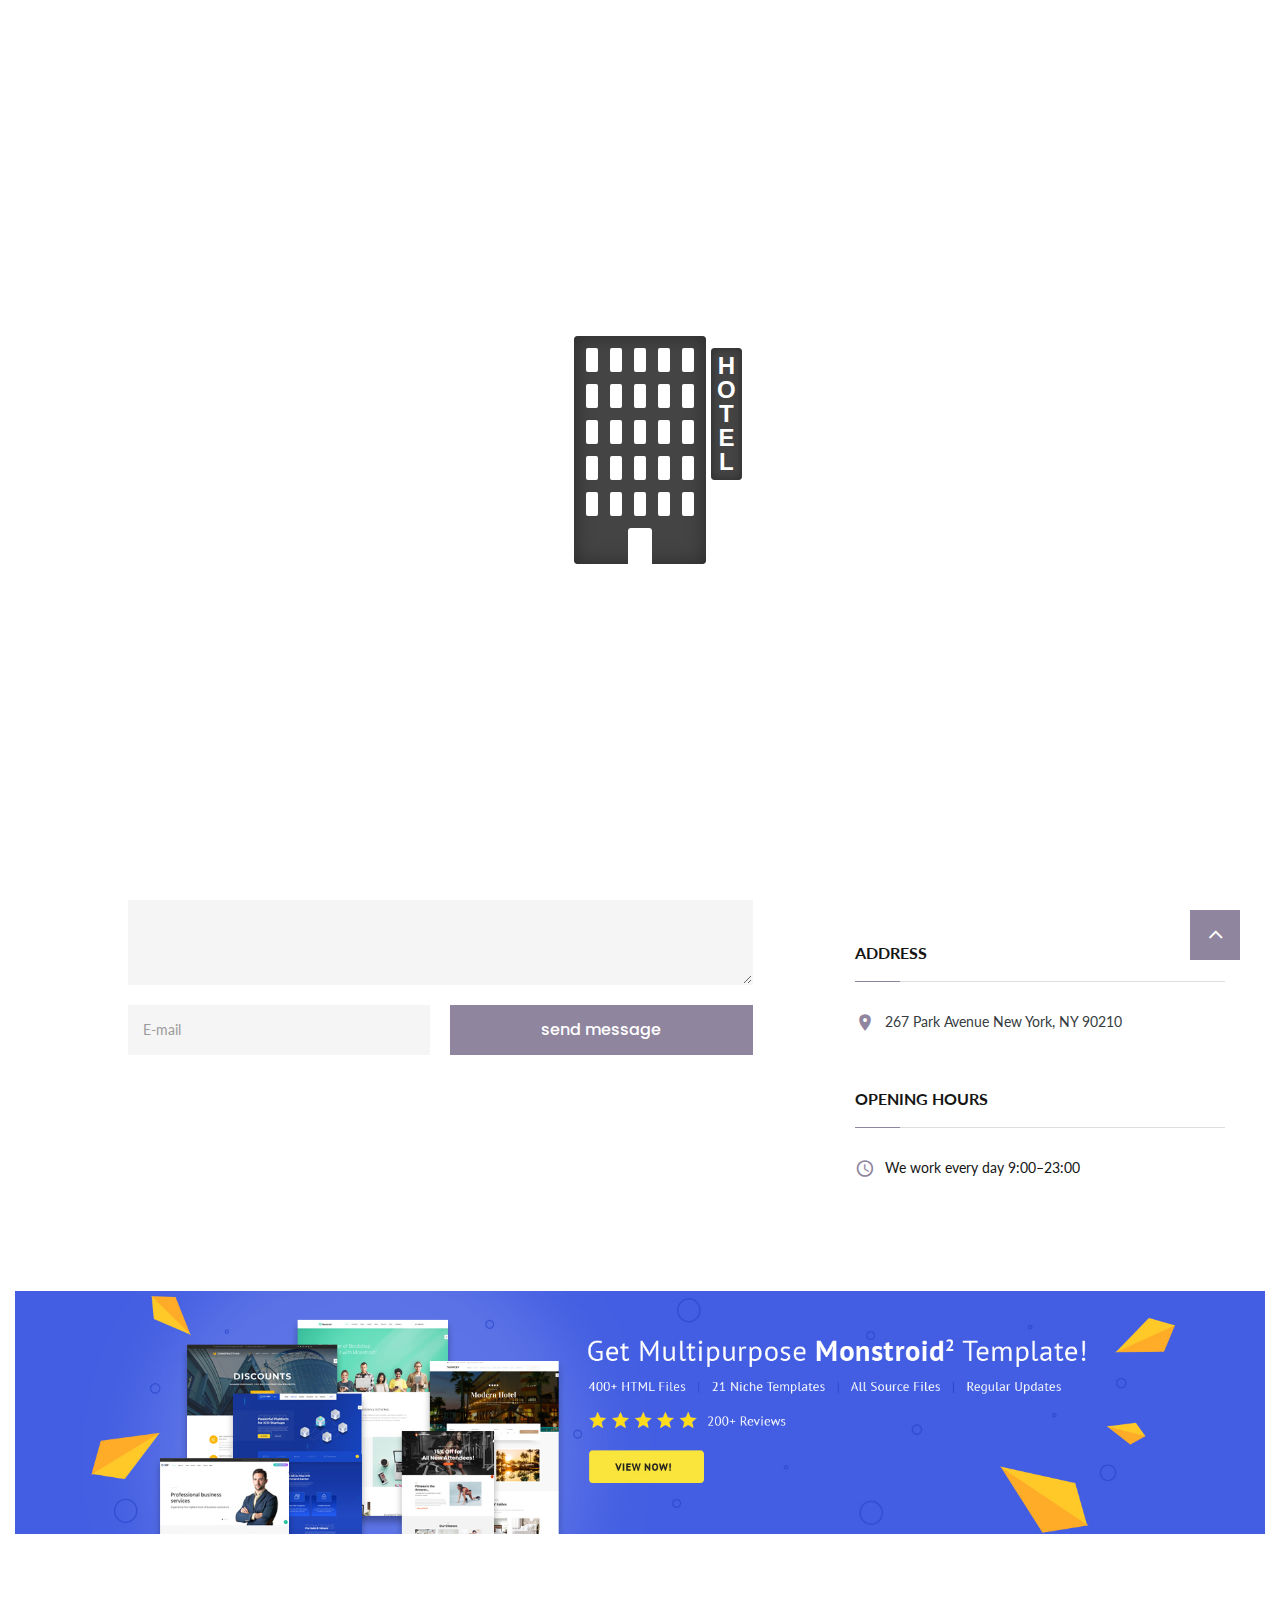
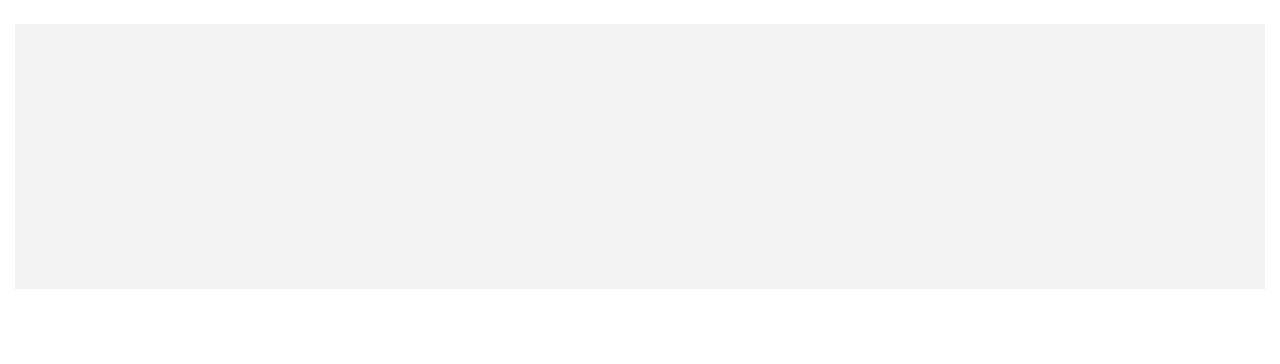
<file: contacts.html>
<!-- icon list--><!DOCTYPE html>
<html class="wide wow-animation" lang="en">
  <head>
    <!-- Site Title-->
    <title>Contacts</title>
    <meta name="format-detection" content="telephone=no">
    <meta name="viewport" content="width=device-width, height=device-height, initial-scale=1.0, maximum-scale=1.0, user-scalable=0">
    <meta http-equiv="X-UA-Compatible" content="IE=edge">
    <meta charset="utf-8">
    <link rel="icon" href="images/favicon.ico" type="image/x-icon">
    <!-- Stylesheets-->
    <link rel="stylesheet" type="text/css" href="//fonts.googleapis.com/css?family=Lato:400,700,400italic%7CPoppins:300,400,500,700">
    <link rel="stylesheet" href="css/bootstrap.css">
    <link rel="stylesheet" href="css/style.css">
    <style>.ie-panel{display: none;background: #212121;padding: 10px 0;box-shadow: 3px 3px 5px 0 rgba(0,0,0,.3);clear: both;text-align:center;position: relative;z-index: 1;} html.ie-10 .ie-panel, html.lt-ie-10 .ie-panel {display: block;}</style>
  </head>
  <body>
    <div class="ie-panel"><a href="http://windows.microsoft.com/en-US/internet-explorer/"><img src="images/ie8-panel/warning_bar_0000_us.jpg" height="42" width="820" alt="You are using an outdated browser. For a faster, safer browsing experience, upgrade for free today."></a></div>
    <!-- Page-->
    <div class="text-center page"><a class="banner banner-top" href="https://www.templatemonster.com/website-templates/monstroid2.html" target="_blank"><img src="images/monstroid.jpg" alt="" height="0"></a>
      <!-- Page preloader-->
      <div class="page-loader">
        <div>
          <div class="page-loader-body">
            <div class="loader">
              <div class="window"></div>
              <div class="window"></div>
              <div class="window"></div>
              <div class="window"></div>
              <div class="window"></div>
              <div class="window"></div>
              <div class="window"></div>
              <div class="window"></div>
              <div class="window"></div>
              <div class="window"></div>
              <div class="window"></div>
              <div class="window"></div>
              <div class="window"></div>
              <div class="window"></div>
              <div class="window"></div>
              <div class="window"></div>
              <div class="window"></div>
              <div class="window"></div>
              <div class="window"></div>
              <div class="window"></div>
              <div class="window"></div>
              <div class="window"></div>
              <div class="window"></div>
              <div class="window"></div>
              <div class="window"></div>
              <div class="door"></div>
              <div class="hotel-sign"><span>H</span><span>O</span><span>T</span><span>E</span><span>L</span></div>
            </div>
          </div>
        </div>
      </div>
      <!-- Page Header-->
      <header class="page-header" style="padding-bottom: 24px">
        <!-- RD Navbar-->
        <div class="rd-navbar-wrap">
          <nav class="rd-navbar rd-navbar-default-with-top-panel" data-layout="rd-navbar-fixed" data-sm-layout="rd-navbar-fixed" data-md-layout="rd-navbar-fullwidth" data-md-device-layout="rd-navbar-fixed" data-lg-layout="rd-navbar-fullwidth" data-lg-device-layout="rd-navbar-fullwidth" data-md-stick-up-offset="90px" data-lg-stick-up-offset="150px" data-stick-up="true" data-sm-stick-up="true" data-md-stick-up="true" data-lg-stick-up="true">
            <div class="rd-navbar-top-panel rd-navbar-collapse">
              <div class="rd-navbar-top-panel-inner">
                <div class="left-side">
                  <div class="group"><span class="text-italic">Follow Us:</span>
                    <ul class="list-inline">
                      <li><a class="icon icon-sm icon-secondary-5 fa fa-instagram" href="#"></a></li>
                      <li><a class="icon icon-sm icon-secondary-5 fa fa-facebook" href="#"></a></li>
                      <li><a class="icon icon-sm icon-secondary-5 fa fa-twitter" href="#"></a></li>
                    </ul>
                  </div>
                </div>
                <div class="center-side">
                  <!-- RD Navbar Brand-->
                  <div class="rd-navbar-brand fullwidth-brand"><a class="brand-name" href="index.html"><img src="images/logo-default-314x48.png" alt="" width="314" height="48"/></a></div>
                </div>
                <div class="right-side">
                  <!-- Contact Info-->
                  <div class="contact-info">
                    <div class="unit unit-middle unit-horizontal unit-spacing-xs">
                      <div class="unit__left"><span class="icon icon-primary text-middle mdi mdi-phone"></span></div>
                      <div class="unit__body"><a class="text-middle" href="tel:#">+1 (409) 987–5874</a></div>
                    </div>
                  </div>
                </div>
              </div>
            </div>
            <div class="rd-navbar-inner">
              <!-- RD Navbar Panel-->
              <div class="rd-navbar-panel">
                <!-- RD Navbar Toggle-->
                <button class="rd-navbar-toggle" data-rd-navbar-toggle=".rd-navbar-nav-wrap"><span></span></button>
                <!-- RD Navbar collapse toggle-->
                <button class="rd-navbar-collapse-toggle" data-rd-navbar-toggle=".rd-navbar-collapse"><span></span></button>
                <!-- RD Navbar Brand-->
                <div class="rd-navbar-brand mobile-brand"><a class="brand-name" href="index.html"><img src="images/logo-default-314x48.png" alt="" width="314" height="48"/></a></div>
              </div>
              <div class="rd-navbar-aside-right">
                <div class="rd-navbar-nav-wrap">
                  <div class="rd-navbar-nav-scroll-holder">
                    <ul class="rd-navbar-nav">
                      <li><a href="index.html">Home</a>
                      </li>
                      <li><a href="about-us.html">About Us</a>
                      </li>
                      <li class="active"><a href="contacts.html">Contacts</a>
                      </li>
                      <li><a href="typography.html">Typography</a>
                      </li>
                    </ul>
                  </div>
                </div>
              </div>
            </div>
          </nav>
        </div>
      </header>
      <main>
        <!-- Breadcrumbs & Page title-->
        <section class="section-md text-center bg-image breadcrumbs-01">
          <div class="shell shell-fluid">
            <div class="range range-xs-center">
              <div class="cell-xs-12 cell-xl-11">
                <h2 class="text-white">Contacts</h2>
                <ul class="breadcrumbs-custom">
                  <li><a href="index.html">Home</a></li>
                  <li class="active">Contacts</li>
                </ul>
              </div>
            </div>
          </div>
        </section>

        <section class="section section-md bg-white text-center">
          <div class="shell">
            <div class="range range-50 range-md-center">
              <div class="cell-sm-8">
                <div class="contact-box">
                  <h3>Get in Touch</h3>
                  <p>We are available 24/7 by fax, e-mail or by phone. You can also use our quick contact form to ask a question about our services. We would be pleased to answer your questions.</p>
                  <form class="rd-mailform" data-form-output="form-output-global" data-form-type="contact" method="post" action="bat/rd-mailform.php">
                    <div class="range range-sm-bottom spacing-20">
                      <div class="cell-sm-6">
                        <div class="form-wrap">
                          <input class="form-input" id="contact-first-name" type="text" name="name" data-constraints="@Required">
                          <label class="form-label" for="contact-first-name">Your name</label>
                        </div>
                      </div>
                      <div class="cell-sm-6">
                        <div class="form-wrap">
                          <input class="form-input" id="contact-last-name" type="text" name="phone" data-constraints="@Numeric">
                          <label class="form-label" for="contact-last-name">Phone</label>
                        </div>
                      </div>
                      <div class="cell-xs-12">
                        <div class="form-wrap">
                          <textarea class="form-input" id="contact-message" name="message" data-constraints="@Required"></textarea>
                          <label class="form-label" for="contact-message">Your Message</label>
                        </div>
                      </div>
                      <div class="cell-sm-6">
                        <div class="form-wrap">
                          <input class="form-input" id="contact-email" type="email" name="email" data-constraints="@Email @Required">
                          <label class="form-label" for="contact-email">E-mail</label>
                        </div>
                      </div>
                      <div class="cell-sm-6">
                        <button class="button button-primary button-square button-block button-effect-ujarak" type="submit"><span>send message</span></button>
                      </div>
                    </div>
                  </form>
                </div>
              </div>
              <div class="cell-sm-4">
                <aside class="contact-box-aside text-left">
                  <div class="range range-50">
                    <div class="cell-xs-6 cell-sm-12">
                      <p class="aside-title"> get Social</p>
                      <hr class="divider divider-left divider-custom">
                      <ul class="list-inline">
                        <li><a class="icon icon-sm icon-gray-3 fa fa-instagram" href="#"></a></li>
                        <li><a class="icon icon-sm icon-gray-3 fa fa-facebook" href="#"></a></li>
                        <li><a class="icon icon-sm icon-gray-3 fa fa-twitter" href="#"></a></li>
                        <li><a class="icon icon-sm icon-gray-3 fa fa-youtube" href="#"></a></li>
                      </ul>
                    </div>
                    <div class="cell-xs-6 cell-sm-12">
                      <p class="aside-title"> Phone</p>
                      <hr class="divider divider-left divider-custom">
                      <div class="unit unit-middle unit-horizontal unit-spacing-xs unit-xs-top">
                        <div class="unit__left"><span class="text-middle icon icon-sm mdi mdi-phone icon-primary"></span></div>
                        <div class="unit__body"><a class="text-middle link link-gray-dark" href="tel:#">1-800-1234-567</a></div>
                      </div>
                    </div>
                    <div class="cell-xs-6 cell-sm-12">
                      <p class="aside-title"> Address</p>
                      <hr class="divider divider-left divider-custom">
                      <div class="unit unit-middle unit-horizontal unit-spacing-xs unit-xs-top">
                        <div class="unit__left"><span class="text-middle icon icon-sm mdi mdi-map-marker icon-primary"></span></div>
                        <div class="unit__body"><a class="text-middle link link-gray-dark" href="contacts.html">267 Park Avenue New York, NY 90210</a></div>
                      </div>
                    </div>
                    <div class="cell-xs-6 cell-sm-12">
                      <p class="aside-title"> opening hours</p>
                      <hr class="divider divider-left divider-custom">
                      <div class="unit unit-middle unit-horizontal unit-spacing-xs unit-xs-top">
                        <div class="unit__left"><span class="text-middle icon icon-sm mdi mdi-clock icon-primary"></span></div>
                        <div class="unit__body text-gray-darker">
                          <p>We work every day 9:00–23:00</p>
                        </div>
                      </div>
                    </div>
                  </div>
                </aside>
              </div>
            </div>
          </div>
        </section>
        <!-- Page Footer-->
        <footer class="page-footer text-left text-sm-left">
          <div class="shell-wide">
            <div class="footer-banner section-sm"><a class="banner" href="https://www.templatemonster.com/website-templates/monstroid2.html" target="_blank"><img src="images/monstroid_big.jpg" alt="" height="0"></a></div>
            <div class="page-footer-minimal">
              <div class="shell-wide">
                <div class="range range-50">
                  <div class="cell-sm-6 cell-md-3 cell-lg-4 wow fadeInUp" data-wow-delay=".1s">
                    <div class="page-footer-minimal-inner">
                      <h4>Opening Hours</h4>
                      <ul class="list-unstyled">
                        <li>
                          <div class="group-xs"> 
                            <div>
                              <dl class="list-desc">
                                <dt>Weekdays: </dt>
                                <dd class="text-gray-darker"><span>8:00–20:00</span></dd>
                              </dl>
                            </div>
                            <div>
                              <dl class="list-desc">
                                <dt>Weekends: </dt>
                                <dd class="text-gray-darker"><span>9:00–18:00</span></dd>
                              </dl>
                            </div>
                          </div>
                        </li>
                        <li>
                          <p class="rights"><span>&copy;&nbsp;</span><span>2019</span><span>&nbsp;</span><span class="copyright-year"></span>Royal Villas. All Rights Reserved. Design by <a href="https://www.templatemonster.com">TemplateMonster</a></p>
                        </li>
                      </ul>
                    </div>
                  </div>
                  <div class="cell-sm-6 cell-md-5 cell-lg-4 wow fadeInUp" data-wow-delay=".2s">
                    <div class="page-footer-minimal-inner">
                      <h4>Address</h4>
                      <ul class="list-unstyled">
                        <li>
                          <dl class="list-desc">
                            <dt><span class="icon icon-sm mdi mdi-map-marker"></span></dt>
                            <dd><a class="link link-gray-darker" href="#">6036 Richmond hwy., Alexandria, VA, 2230</a></dd>
                          </dl>
                        </li>
                        <li>
                          <dl class="list-desc">
                            <dt><span class="icon icon-sm mdi mdi-phone"></span></dt>
                            <dd class="text-gray-darker">Call Us: <a class="link link-gray-darker" href="tel:#">+1 (409) 987–5874</a>
                            </dd>
                          </dl>
                        </li>
                      </ul>
                    </div>
                  </div>
                  <div class="cell-sm-8 cell-md-4 wow fadeInUp" data-wow-delay=".3s">
                    <div class="page-footer-minimal-inner-subscribe">
                      <h4>Join Our Newsletter</h4>
                      <!-- RD Mailform-->
                      <form class="rd-mailform rd-mailform-inline form-center" data-form-output="form-output-global" data-form-type="subscribe" method="post" action="bat/rd-mailform.php">
                        <div class="form-wrap">
                          <input class="form-input" id="subscribe-email" type="email" name="email" data-constraints="@Email @Required">
                          <label class="form-label" for="subscribe-email">Enter your e-mail</label>
                        </div>
                        <button class="button button-primary-2 button-effect-ujarak button-square" type="submit"><span>Subscribe</span></button>
                      </form>
                    </div>
                  </div>
                </div>
              </div>
            </div>
          </div>
        </footer>
      </main>
    </div>
    <!-- PANEL-->
    <!-- END PANEL-->
    <!-- Global Mailform Output-->
    <div class="snackbars" id="form-output-global"></div>
    <!-- PhotoSwipe Gallery-->
    <div class="pswp" tabindex="-1" role="dialog" aria-hidden="true">
      <div class="pswp__bg"></div>
      <div class="pswp__scroll-wrap">
        <div class="pswp__container">
          <div class="pswp__item"></div>
          <div class="pswp__item"></div>
          <div class="pswp__item"></div>
        </div>
        <div class="pswp__ui pswp__ui--hidden">
          <div class="pswp__top-bar">
            <div class="pswp__counter"></div>
            <button class="pswp__button pswp__button--close" title="Close (Esc)"></button>
            <button class="pswp__button pswp__button--share" title="Share"></button>
            <button class="pswp__button pswp__button--fs" title="Toggle fullscreen"></button>
            <button class="pswp__button pswp__button--zoom" title="Zoom in/out"></button>
            <div class="pswp__preloader">
              <div class="pswp__preloader__icn">
                <div class="pswp__preloader__cut">
                  <div class="pswp__preloader__donut"></div>
                </div>
              </div>
            </div>
          </div>
          <div class="pswp__share-modal pswp__share-modal--hidden pswp__single-tap">
            <div class="pswp__share-tooltip"></div>
          </div>
          <button class="pswp__button pswp__button--arrow--left" title="Previous (arrow left)"></button>
          <button class="pswp__button pswp__button--arrow--right" title="Next (arrow right)"></button>
          <div class="pswp__caption">
            <div class="pswp__caption__cent"></div>
          </div>
        </div>
      </div>
    </div>
    <!-- Javascript-->
    <script src="js/core.min.js"></script>
    <script src="js/script.js"></script>
  </body>
</html>
</file>
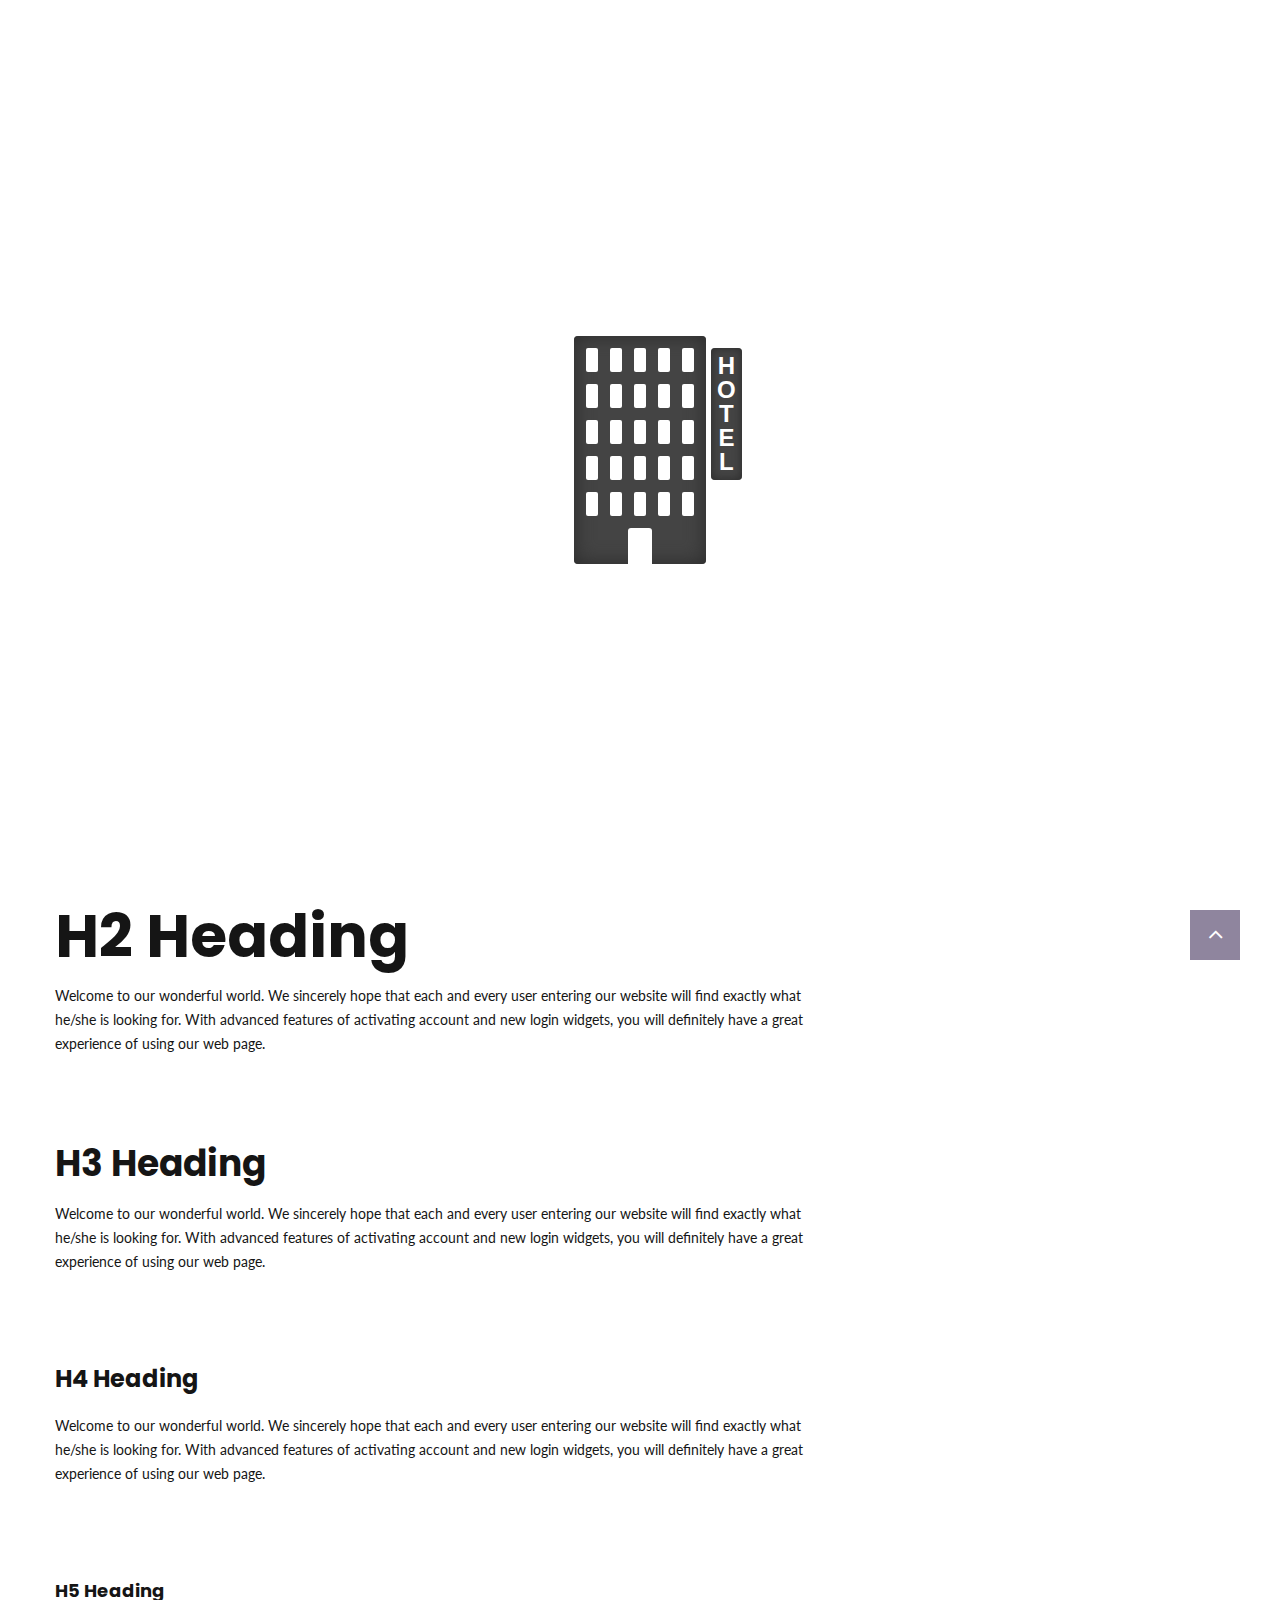
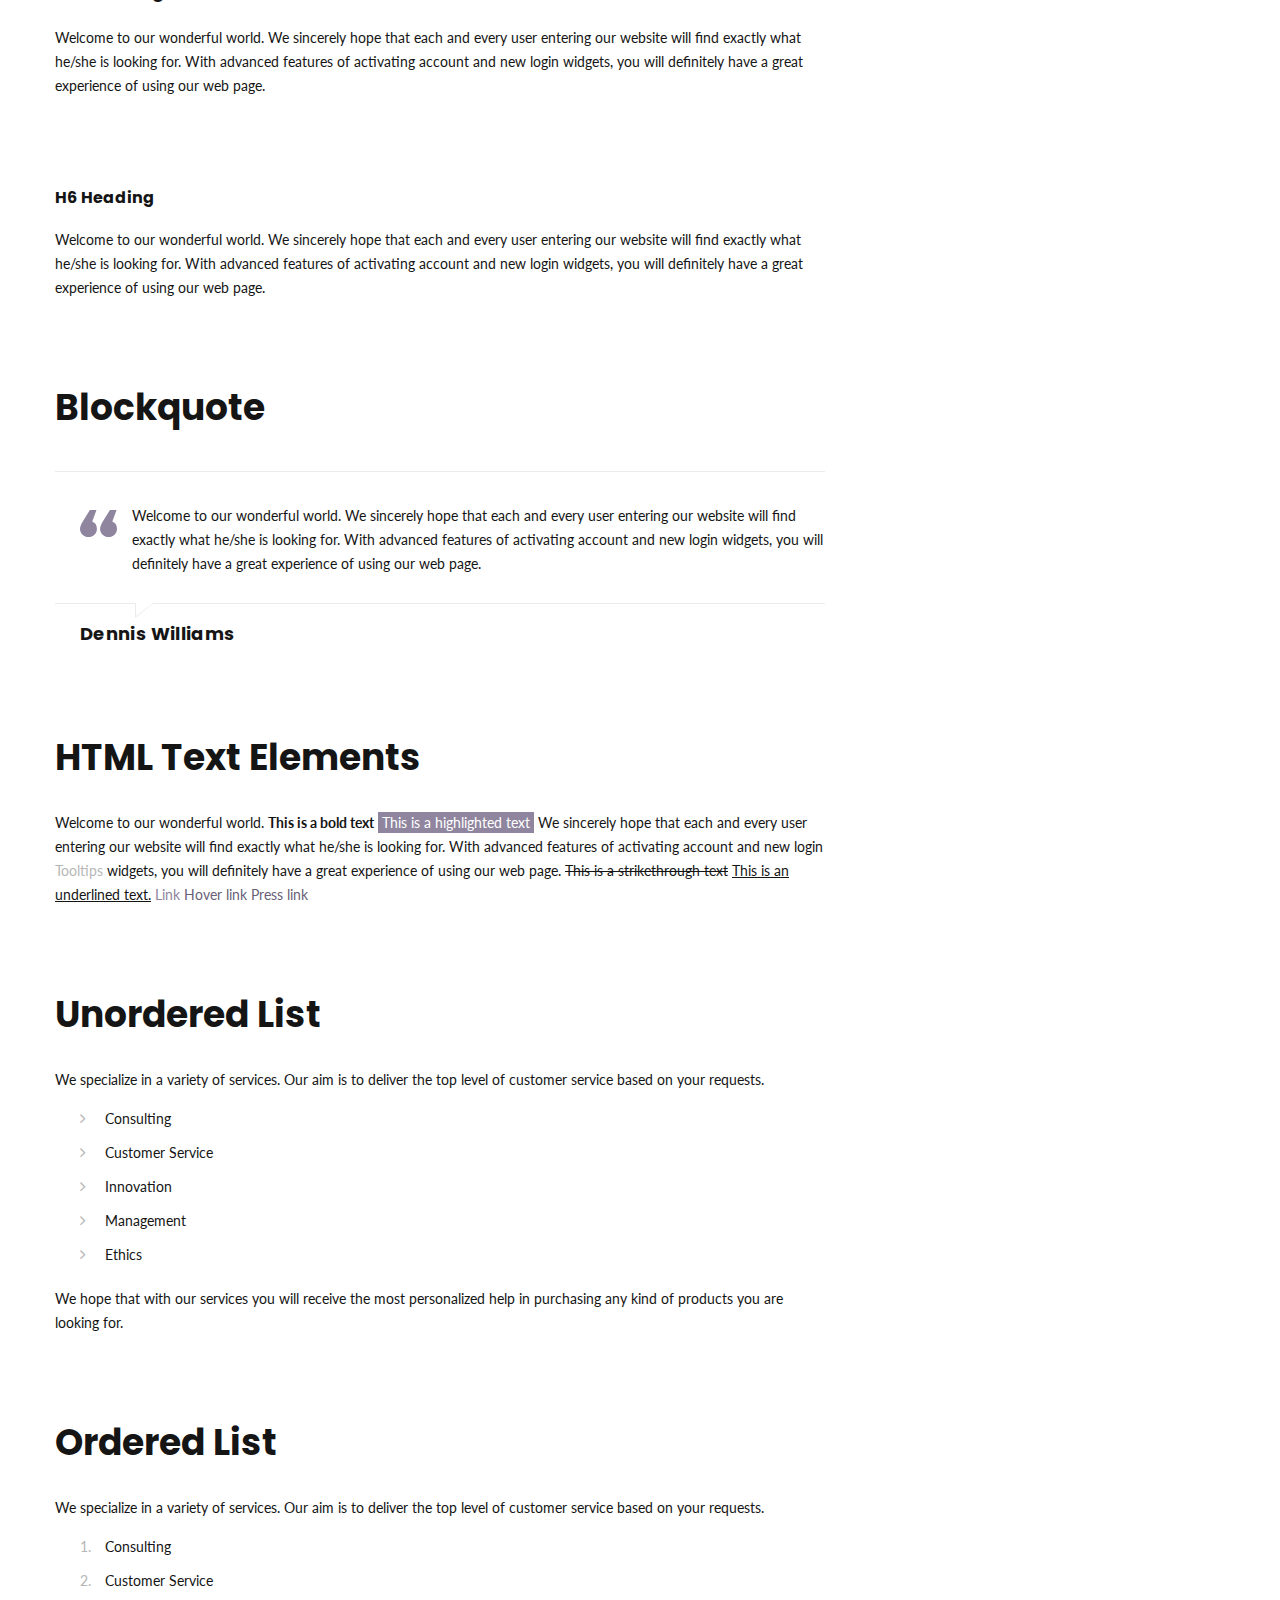
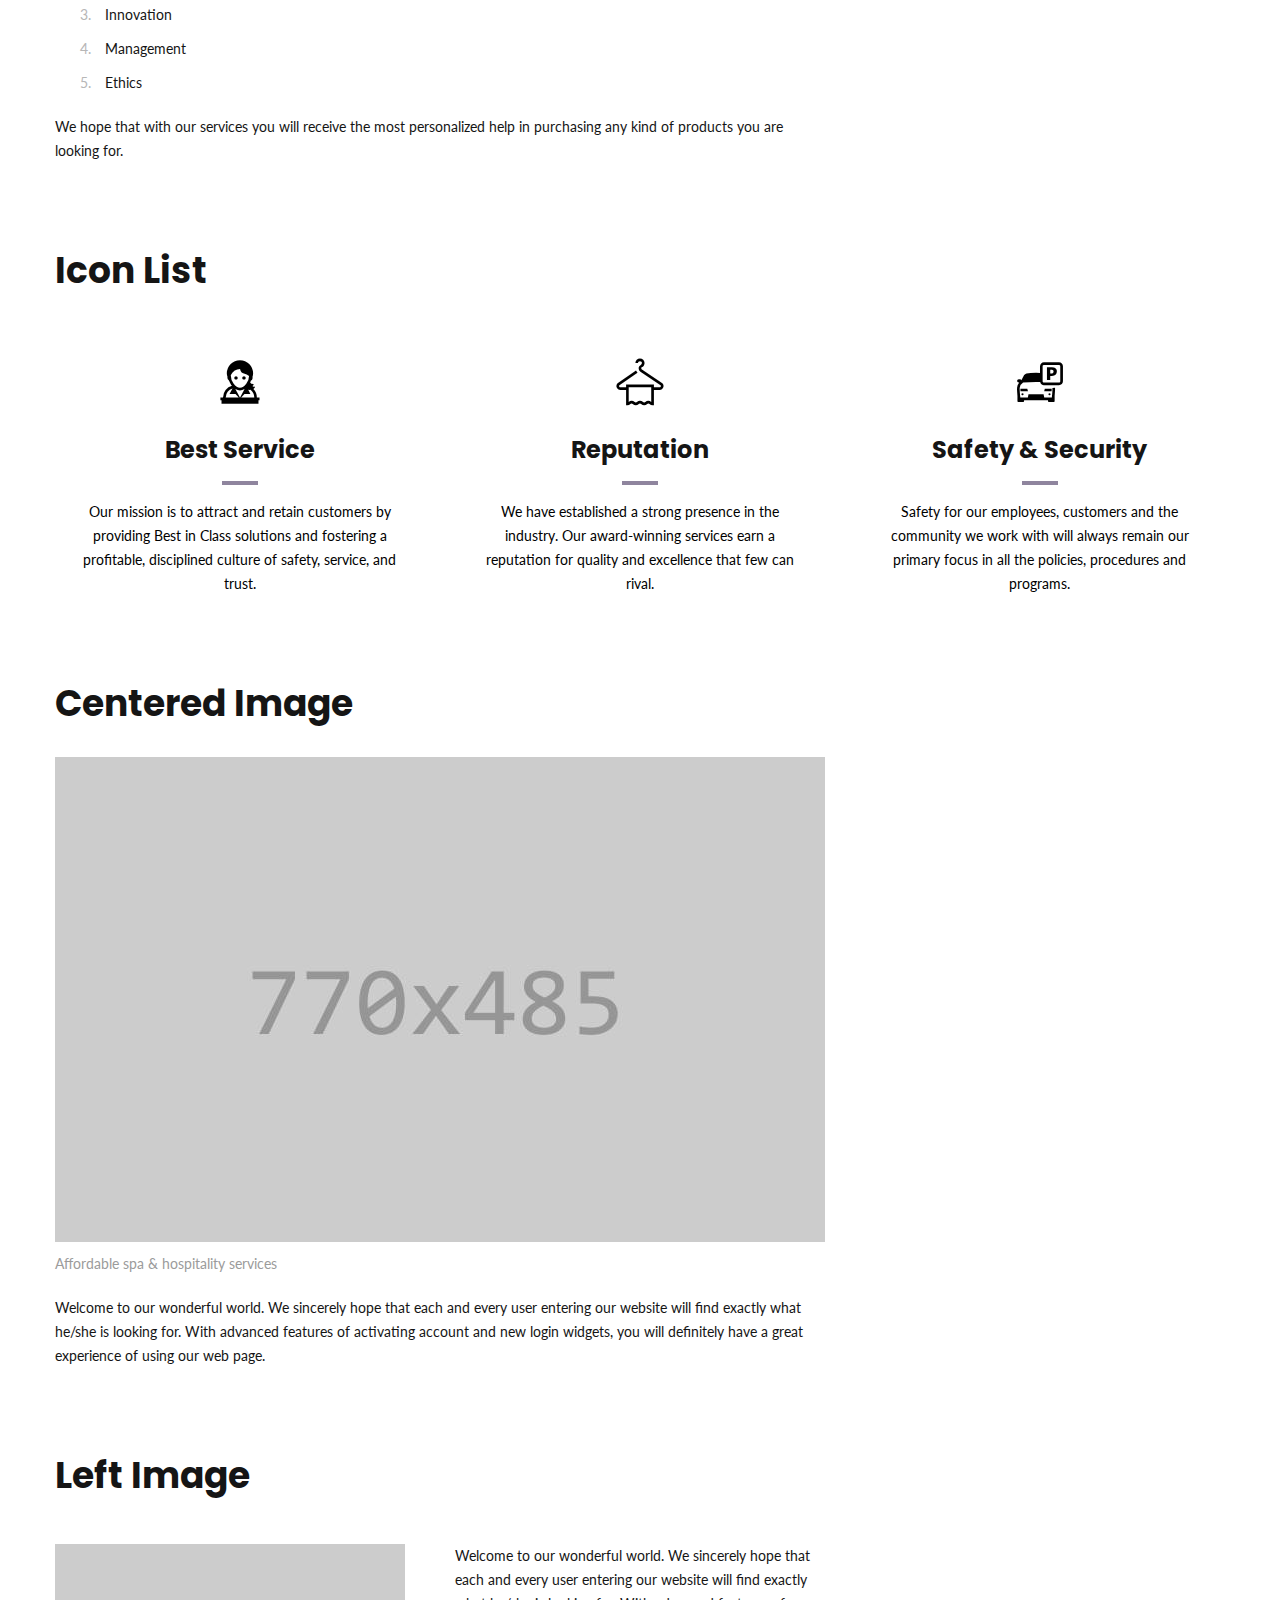
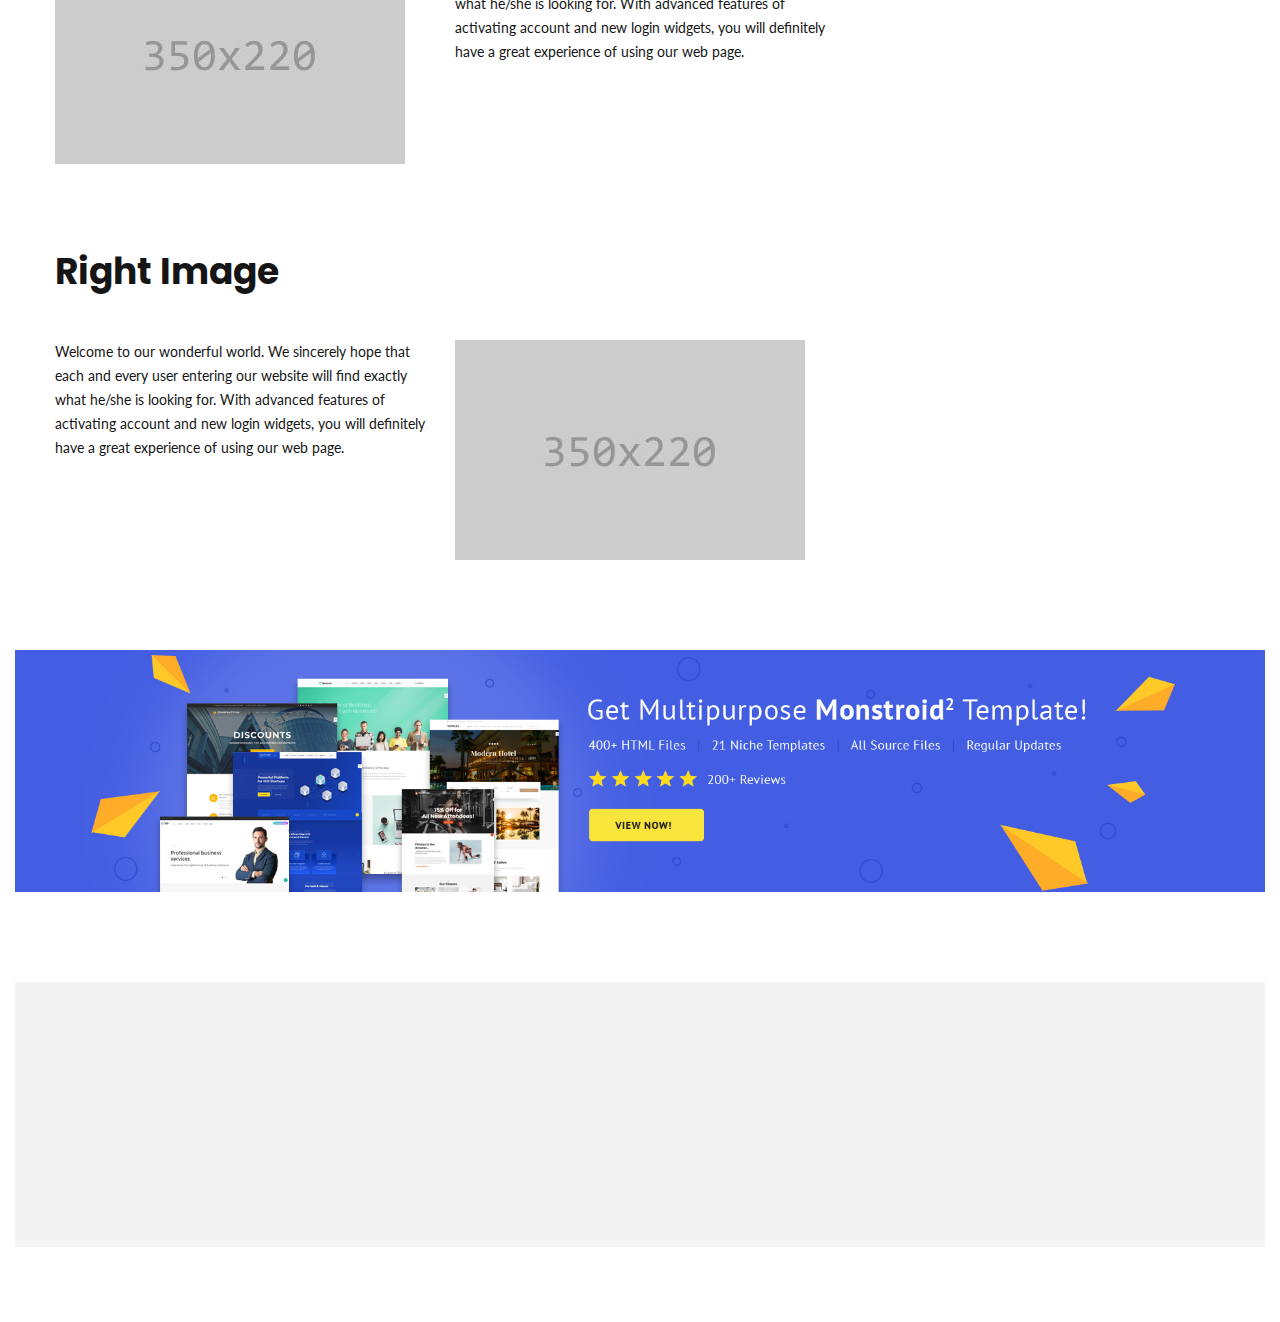
<file: typography.html>
<!-- icon list--><!DOCTYPE html>
<html class="wide wow-animation" lang="en">
  <head>
    <!-- Site Title-->
    <title>Typography</title>
    <meta name="format-detection" content="telephone=no">
    <meta name="viewport" content="width=device-width, height=device-height, initial-scale=1.0, maximum-scale=1.0, user-scalable=0">
    <meta http-equiv="X-UA-Compatible" content="IE=edge">
    <meta charset="utf-8">
    <link rel="icon" href="images/favicon.ico" type="image/x-icon">
    <!-- Stylesheets-->
    <link rel="stylesheet" type="text/css" href="//fonts.googleapis.com/css?family=Lato:400,700,400italic%7CPoppins:300,400,500,700">
    <link rel="stylesheet" href="css/bootstrap.css">
    <link rel="stylesheet" href="css/style.css">
    <style>.ie-panel{display: none;background: #212121;padding: 10px 0;box-shadow: 3px 3px 5px 0 rgba(0,0,0,.3);clear: both;text-align:center;position: relative;z-index: 1;} html.ie-10 .ie-panel, html.lt-ie-10 .ie-panel {display: block;}</style>
  </head>
  <body>
    <div class="ie-panel"><a href="http://windows.microsoft.com/en-US/internet-explorer/"><img src="images/ie8-panel/warning_bar_0000_us.jpg" height="42" width="820" alt="You are using an outdated browser. For a faster, safer browsing experience, upgrade for free today."></a></div>
    <!-- Page-->
    <div class="text-center page element-mod"><a class="banner banner-top" href="https://www.templatemonster.com/website-templates/monstroid2.html" target="_blank"><img src="images/monstroid.jpg" alt="" height="0"></a>
      <!-- Page preloader-->
      <div class="page-loader">
        <div>
          <div class="page-loader-body">
            <div class="loader">
              <div class="window"></div>
              <div class="window"></div>
              <div class="window"></div>
              <div class="window"></div>
              <div class="window"></div>
              <div class="window"></div>
              <div class="window"></div>
              <div class="window"></div>
              <div class="window"></div>
              <div class="window"></div>
              <div class="window"></div>
              <div class="window"></div>
              <div class="window"></div>
              <div class="window"></div>
              <div class="window"></div>
              <div class="window"></div>
              <div class="window"></div>
              <div class="window"></div>
              <div class="window"></div>
              <div class="window"></div>
              <div class="window"></div>
              <div class="window"></div>
              <div class="window"></div>
              <div class="window"></div>
              <div class="window"></div>
              <div class="door"></div>
              <div class="hotel-sign"><span>H</span><span>O</span><span>T</span><span>E</span><span>L</span></div>
            </div>
          </div>
        </div>
      </div>
      <!-- Page Header-->
      <header class="page-header" style="padding-bottom: 24px">
        <!-- RD Navbar-->
        <div class="rd-navbar-wrap">
          <nav class="rd-navbar rd-navbar-default-with-top-panel" data-layout="rd-navbar-fixed" data-sm-layout="rd-navbar-fixed" data-md-layout="rd-navbar-fullwidth" data-md-device-layout="rd-navbar-fixed" data-lg-layout="rd-navbar-fullwidth" data-lg-device-layout="rd-navbar-fullwidth" data-md-stick-up-offset="90px" data-lg-stick-up-offset="150px" data-stick-up="true" data-sm-stick-up="true" data-md-stick-up="true" data-lg-stick-up="true">
            <div class="rd-navbar-top-panel rd-navbar-collapse">
              <div class="rd-navbar-top-panel-inner">
                <div class="left-side">
                  <div class="group"><span class="text-italic">Follow Us:</span>
                    <ul class="list-inline">
                      <li><a class="icon icon-sm icon-secondary-5 fa fa-instagram" href="#"></a></li>
                      <li><a class="icon icon-sm icon-secondary-5 fa fa-facebook" href="#"></a></li>
                      <li><a class="icon icon-sm icon-secondary-5 fa fa-twitter" href="#"></a></li>
                    </ul>
                  </div>
                </div>
                <div class="center-side">
                  <!-- RD Navbar Brand-->
                  <div class="rd-navbar-brand fullwidth-brand"><a class="brand-name" href="index.html"><img src="images/logo-default-314x48.png" alt="" width="314" height="48"/></a></div>
                </div>
                <div class="right-side">
                  <!-- Contact Info-->
                  <div class="contact-info">
                    <div class="unit unit-middle unit-horizontal unit-spacing-xs">
                      <div class="unit__left"><span class="icon icon-primary text-middle mdi mdi-phone"></span></div>
                      <div class="unit__body"><a class="text-middle" href="tel:#">+1 (409) 987–5874</a></div>
                    </div>
                  </div>
                </div>
              </div>
            </div>
            <div class="rd-navbar-inner">
              <!-- RD Navbar Panel-->
              <div class="rd-navbar-panel">
                <!-- RD Navbar Toggle-->
                <button class="rd-navbar-toggle" data-rd-navbar-toggle=".rd-navbar-nav-wrap"><span></span></button>
                <!-- RD Navbar collapse toggle-->
                <button class="rd-navbar-collapse-toggle" data-rd-navbar-toggle=".rd-navbar-collapse"><span></span></button>
                <!-- RD Navbar Brand-->
                <div class="rd-navbar-brand mobile-brand"><a class="brand-name" href="index.html"><img src="images/logo-default-314x48.png" alt="" width="314" height="48"/></a></div>
              </div>
              <div class="rd-navbar-aside-right">
                <div class="rd-navbar-nav-wrap">
                  <div class="rd-navbar-nav-scroll-holder">
                    <ul class="rd-navbar-nav">
                      <li><a href="index.html">Home</a>
                      </li>
                      <li><a href="about-us.html">About Us</a>
                      </li>
                      <li><a href="contacts.html">Contacts</a>
                      </li>
                      <li class="active"><a href="typography.html">Typography</a>
                      </li>
                    </ul>
                  </div>
                </div>
              </div>
            </div>
          </nav>
        </div>
      </header>
      <main> 
        <!-- Breadcrumbs & Page title-->
        <section class="section-md text-center bg-image breadcrumbs-01">
          <div class="shell shell-fluid">
            <div class="range range-xs-center">
              <div class="cell-xs-12 cell-xl-11">
                <h2 class="text-white">Typography</h2>
                <ul class="breadcrumbs-custom">
                  <li><a href="index.html">Home</a></li>
                  <li class="active">Typography</li>
                </ul>
              </div>
            </div>
          </div>
        </section>

        <!-- Base typography-->
        <section class="section-sm bg-white text-sm-left">
          <div class="shell">
            <div class="range">
              <div class="cell-md-8">
                <ul class="list-xl">
                  <li>
                    <h1>H1 Heading</h1>
                    <p>Welcome to our wonderful world. We sincerely hope that each and every user entering our website will find exactly what he/she is looking for. With advanced features of activating account and new login widgets, you will definitely have a great experience of using our web page.</p>
                  </li>
                  <li>
                    <h2>H2 Heading</h2>
                    <p>Welcome to our wonderful world. We sincerely hope that each and every user entering our website will find exactly what he/she is looking for. With advanced features of activating account and new login widgets, you will definitely have a great experience of using our web page.</p>
                  </li>
                  <li>
                    <h3>H3 Heading</h3>
                    <p>Welcome to our wonderful world. We sincerely hope that each and every user entering our website will find exactly what he/she is looking for. With advanced features of activating account and new login widgets, you will definitely have a great experience of using our web page.</p>
                  </li>
                  <li>
                    <h4>H4 Heading</h4>
                    <p>Welcome to our wonderful world. We sincerely hope that each and every user entering our website will find exactly what he/she is looking for. With advanced features of activating account and new login widgets, you will definitely have a great experience of using our web page.</p>
                  </li>
                  <li>
                    <h5>H5 Heading</h5>
                    <p>Welcome to our wonderful world. We sincerely hope that each and every user entering our website will find exactly what he/she is looking for. With advanced features of activating account and new login widgets, you will definitely have a great experience of using our web page.</p>
                  </li>
                  <li>
                    <h6>H6 Heading</h6>
                    <p>Welcome to our wonderful world. We sincerely hope that each and every user entering our website will find exactly what he/she is looking for. With advanced features of activating account and new login widgets, you will definitely have a great experience of using our web page.</p>
                  </li>
                </ul>
              </div>
            </div>
          </div>
        </section>

        <!-- Blockquote-->
        <section class="section-sm bg-white text-sm-left">
          <div class="shell">
            <div class="range">
              <div class="cell-md-8">
                <h3>Blockquote</h3>
                <!-- Blockquote default-->
                <div class="quote-default quote-default-left">
                  <div class="quote-body">
                    <div class="unit unit-xs-horizontal unit-xs-top unit-spacing-sm">
                      <div class="unit__left">
                        <svg x="0px" y="0px" width="37px" height="27px" viewbox="0 0 37 27">
                          <path d="M16.916,18.73c0,2.351-0.833,4.319-2.499,5.901C12.754,26.208,10.786,27,8.516,27  c-2.268,0-4.255-0.792-5.96-2.369c-1.703-1.582-2.552-3.477-2.552-5.679c0-2.208,1.022-4.891,3.064-8.054L9.879-0.018h6.585  l-4.202,11.471C15.365,12.847,16.916,15.275,16.916,18.73z M36.99,18.73c0,2.351-0.833,4.319-2.499,5.901  C32.828,26.208,30.86,27,28.588,27c-2.269,0-4.256-0.792-5.959-2.369c-1.702-1.582-2.555-3.477-2.555-5.679  c0-2.208,1.025-4.891,3.066-8.054l6.813-10.916h6.581l-4.197,11.471C35.437,12.847,36.99,15.275,36.99,18.73z"></path>
                        </svg>
                      </div>
                      <div class="unit__body">
                        <p>
                          <q>Welcome to our wonderful world. We sincerely hope that each and every user entering our website will find exactly what he/she is looking for. With advanced features of activating account and new login widgets, you will definitely have a great experience of using our web page.</q>
                        </p>
                      </div>
                    </div>
                  </div>
                  <div class="quote-footer">
                    <cite>Dennis Williams</cite>
                  </div>
                </div>
              </div>
            </div>
          </div>
        </section>

        <!-- HTML Text Elements-->
        <section class="section-sm bg-white text-sm-left">
          <div class="shell">
            <div class="range">
              <div class="cell-md-8">
                <h3>HTML Text Elements</h3>
                <div class="text-block"><span>Welcome to our wonderful world.</span> <span class="text-bold">This is a bold text</span> 
                  <mark>This is a highlighted text</mark> <span>We sincerely hope that each and every user entering our website will find exactly what he/she is looking for. With advanced features of activating account and new login</span> <span class="tooltip-custom"><span data-toggle="tooltip" data-placement="top" title="Welcome to our wonderful world">Tooltips</span></span> <span>widgets, you will definitely have a great experience of using our web page.</span> <span class="text-strike">This is a strikethrough text</span> <span class="text-underline">This is an underlined text.</span> <a href="#">Link</a> <a class="hover" href="#">Hover link</a> <a class="active" href="#">Press link</a>
                </div>
              </div>
            </div>
          </div>
        </section>

        <!-- Unordered List-->
        <section class="section-sm bg-white text-sm-left">
          <div class="shell">
            <div class="range spacing-55">
              <div class="cell-md-8">
                <h3>Unordered List</h3>
                <div>
                  <p>We specialize in a variety of services. Our aim is to deliver the top level of customer service based on your requests.</p>
                  <ul class="marked-list inset-left-25">
                    <li>Consulting</li>
                    <li>Customer Service</li>
                    <li>Innovation</li>
                    <li>Management</li>
                    <li>Ethics</li>
                  </ul>
                  <p>We hope that with our services you will receive the most personalized help in purchasing any kind of products you are looking for.</p>
                </div>
              </div>
            </div>
          </div>
        </section>

        <!-- Ordered List-->
        <section class="section-sm bg-white text-sm-left">
          <div class="shell">
            <div class="range spacing-55">
              <div class="cell-md-8">
                <h3>Ordered List</h3>
                <div>
                  <p>We specialize in a variety of services. Our aim is to deliver the top level of customer service based on your requests.</p>
                  <ul class="ordered-list inset-left-25">
                    <li>Consulting</li>
                    <li>Customer Service</li>
                    <li>Innovation</li>
                    <li>Management</li>
                    <li>Ethics</li>
                  </ul>
                  <p>We hope that with our services you will receive the most personalized help in purchasing any kind of products you are looking for.</p>
                </div>
              </div>
            </div>
          </div>
        </section>

        <!-- Icon List-->
        <section class="section-sm bg-white text-sm-left">
          <div class="shell">
            <h3>Icon List</h3>
            <div class="range range-50"> 
              <div class="cell-xs-6 cell-md-4">
                <article class="box-minimal">
                  <div class="box-minimal-icon-big hotel-icon-03"></div>
                  <h4 class="box-minimal-title">Best Service</h4>
                  <div class="box-minimal-divider"></div>
                  <div class="box-minimal-text">Our mission is to attract and retain customers by providing Best in Class solutions and fostering a profitable, disciplined culture of safety, service, and trust.</div>
                </article>
              </div>
              <div class="cell-xs-6 cell-md-4">
                <article class="box-minimal">
                  <div class="box-minimal-icon-big hotel-icon-12"></div>
                  <h4 class="box-minimal-title">Reputation</h4>
                  <div class="box-minimal-divider"></div>
                  <div class="box-minimal-text">We have established a strong presence in the industry. Our award-winning services earn a reputation for quality and excellence that few can rival.</div>
                </article>
              </div>
              <div class="cell-xs-6 cell-md-4">
                <article class="box-minimal">
                  <div class="box-minimal-icon-big hotel-icon-26"></div>
                  <h4 class="box-minimal-title">Safety & Security</h4>
                  <div class="box-minimal-divider"></div>
                  <div class="box-minimal-text">Safety for our employees, customers and the community we work with will always remain our primary focus in all the policies, procedures and programs.</div>
                </article>
              </div>
            </div>
          </div>
        </section>

        <!-- Centered Image-->
        <section class="section-sm bg-white text-sm-left">
          <div class="shell">
            <div class="range">
              <div class="cell-md-8">
                <h3>Centered Image</h3>
                <figure class="figure-default"><img src="images/typography-1-770x485.jpg" alt="" width="770" height="485"/>
                  <figcaption>
                    <p>Affordable spa & hospitality services</p>
                  </figcaption>
                </figure>
                <p>Welcome to our wonderful world. We sincerely hope that each and every user entering our website will find exactly what he/she is looking for. With advanced features of activating account and new login widgets, you will definitely have a great experience of using our web page.</p>
              </div>
            </div>
          </div>
        </section>

        <!-- Left Image-->
        <section class="section-sm bg-white text-sm-left">
          <div class="shell">
            <div class="range">
              <div class="cell-md-8">
                <h3>Left Image</h3>
                <div class="range range-30">
                  <div class="cell-sm-6"><img src="images/typography-2-350x220.jpg" alt="" width="350" height="220"/>
                  </div>
                  <div class="cell-sm-6">
                    <p>Welcome to our wonderful world. We sincerely hope that each and every user entering our website will find exactly what he/she is looking for. With advanced features of activating account and new login widgets, you will definitely have a great experience of using our web page.</p>
                  </div>
                </div>
              </div>
            </div>
          </div>
        </section>

        <!-- Right Image-->
        <section class="section-sm bg-white text-sm-left">
          <div class="shell">
            <div class="range">
              <div class="cell-md-8">
                <h3>Right Image</h3>
                <div class="range range-30 range-sm-reverse">
                  <div class="cell-sm-6"><img src="images/typography-2-350x220.jpg" alt="" width="350" height="220"/>
                  </div>
                  <div class="cell-sm-6">
                    <p>Welcome to our wonderful world. We sincerely hope that each and every user entering our website will find exactly what he/she is looking for. With advanced features of activating account and new login widgets, you will definitely have a great experience of using our web page.</p>
                  </div>
                </div>
              </div>
            </div>
          </div>
        </section>

        <!-- Page Footer-->
        <footer class="page-footer text-left text-sm-left">
          <div class="shell-wide">
            <div class="footer-banner section-sm"><a class="banner" href="https://www.templatemonster.com/website-templates/monstroid2.html" target="_blank"><img src="images/monstroid_big.jpg" alt="" height="0"></a></div>
            <div class="page-footer-minimal">
              <div class="shell-wide">
                <div class="range range-50">
                  <div class="cell-sm-6 cell-md-3 cell-lg-4 wow fadeInUp" data-wow-delay=".1s">
                    <div class="page-footer-minimal-inner">
                      <h4>Opening Hours</h4>
                      <ul class="list-unstyled">
                        <li>
                          <div class="group-xs"> 
                            <div>
                              <dl class="list-desc">
                                <dt>Weekdays: </dt>
                                <dd class="text-gray-darker"><span>8:00–20:00</span></dd>
                              </dl>
                            </div>
                            <div>
                              <dl class="list-desc">
                                <dt>Weekends: </dt>
                                <dd class="text-gray-darker"><span>9:00–18:00</span></dd>
                              </dl>
                            </div>
                          </div>
                        </li>
                        <li>
                          <p class="rights"><span>&copy;&nbsp;</span><span>2019</span><span>&nbsp;</span><span class="copyright-year"></span>Royal Villas. All Rights Reserved. Design by <a href="https://www.templatemonster.com">TemplateMonster</a></p>
                        </li>
                      </ul>
                    </div>
                  </div>
                  <div class="cell-sm-6 cell-md-5 cell-lg-4 wow fadeInUp" data-wow-delay=".2s">
                    <div class="page-footer-minimal-inner">
                      <h4>Address</h4>
                      <ul class="list-unstyled">
                        <li>
                          <dl class="list-desc">
                            <dt><span class="icon icon-sm mdi mdi-map-marker"></span></dt>
                            <dd><a class="link link-gray-darker" href="#">6036 Richmond hwy., Alexandria, VA, 2230</a></dd>
                          </dl>
                        </li>
                        <li>
                          <dl class="list-desc">
                            <dt><span class="icon icon-sm mdi mdi-phone"></span></dt>
                            <dd class="text-gray-darker">Call Us: <a class="link link-gray-darker" href="tel:#">+1 (409) 987–5874</a>
                            </dd>
                          </dl>
                        </li>
                      </ul>
                    </div>
                  </div>
                  <div class="cell-sm-8 cell-md-4 wow fadeInUp" data-wow-delay=".3s">
                    <div class="page-footer-minimal-inner-subscribe">
                      <h4>Join Our Newsletter</h4>
                      <!-- RD Mailform-->
                      <form class="rd-mailform rd-mailform-inline form-center" data-form-output="form-output-global" data-form-type="subscribe" method="post" action="bat/rd-mailform.php">
                        <div class="form-wrap">
                          <input class="form-input" id="subscribe-email" type="email" name="email" data-constraints="@Email @Required">
                          <label class="form-label" for="subscribe-email">Enter your e-mail</label>
                        </div>
                        <button class="button button-primary-2 button-effect-ujarak button-square" type="submit"><span>Subscribe</span></button>
                      </form>
                    </div>
                  </div>
                </div>
              </div>
            </div>
          </div>
        </footer>
      </main>
    </div>
    <!-- PANEL-->
    <!-- END PANEL-->
    <!-- Global Mailform Output-->
    <div class="snackbars" id="form-output-global"></div>
    <!-- PhotoSwipe Gallery-->
    <div class="pswp" tabindex="-1" role="dialog" aria-hidden="true">
      <div class="pswp__bg"></div>
      <div class="pswp__scroll-wrap">
        <div class="pswp__container">
          <div class="pswp__item"></div>
          <div class="pswp__item"></div>
          <div class="pswp__item"></div>
        </div>
        <div class="pswp__ui pswp__ui--hidden">
          <div class="pswp__top-bar">
            <div class="pswp__counter"></div>
            <button class="pswp__button pswp__button--close" title="Close (Esc)"></button>
            <button class="pswp__button pswp__button--share" title="Share"></button>
            <button class="pswp__button pswp__button--fs" title="Toggle fullscreen"></button>
            <button class="pswp__button pswp__button--zoom" title="Zoom in/out"></button>
            <div class="pswp__preloader">
              <div class="pswp__preloader__icn">
                <div class="pswp__preloader__cut">
                  <div class="pswp__preloader__donut"></div>
                </div>
              </div>
            </div>
          </div>
          <div class="pswp__share-modal pswp__share-modal--hidden pswp__single-tap">
            <div class="pswp__share-tooltip"></div>
          </div>
          <button class="pswp__button pswp__button--arrow--left" title="Previous (arrow left)"></button>
          <button class="pswp__button pswp__button--arrow--right" title="Next (arrow right)"></button>
          <div class="pswp__caption">
            <div class="pswp__caption__cent"></div>
          </div>
        </div>
      </div>
    </div>
    <!-- Javascript-->
    <script src="js/core.min.js"></script>
    <script src="js/script.js"></script>
  </body>
</html>
</file>
